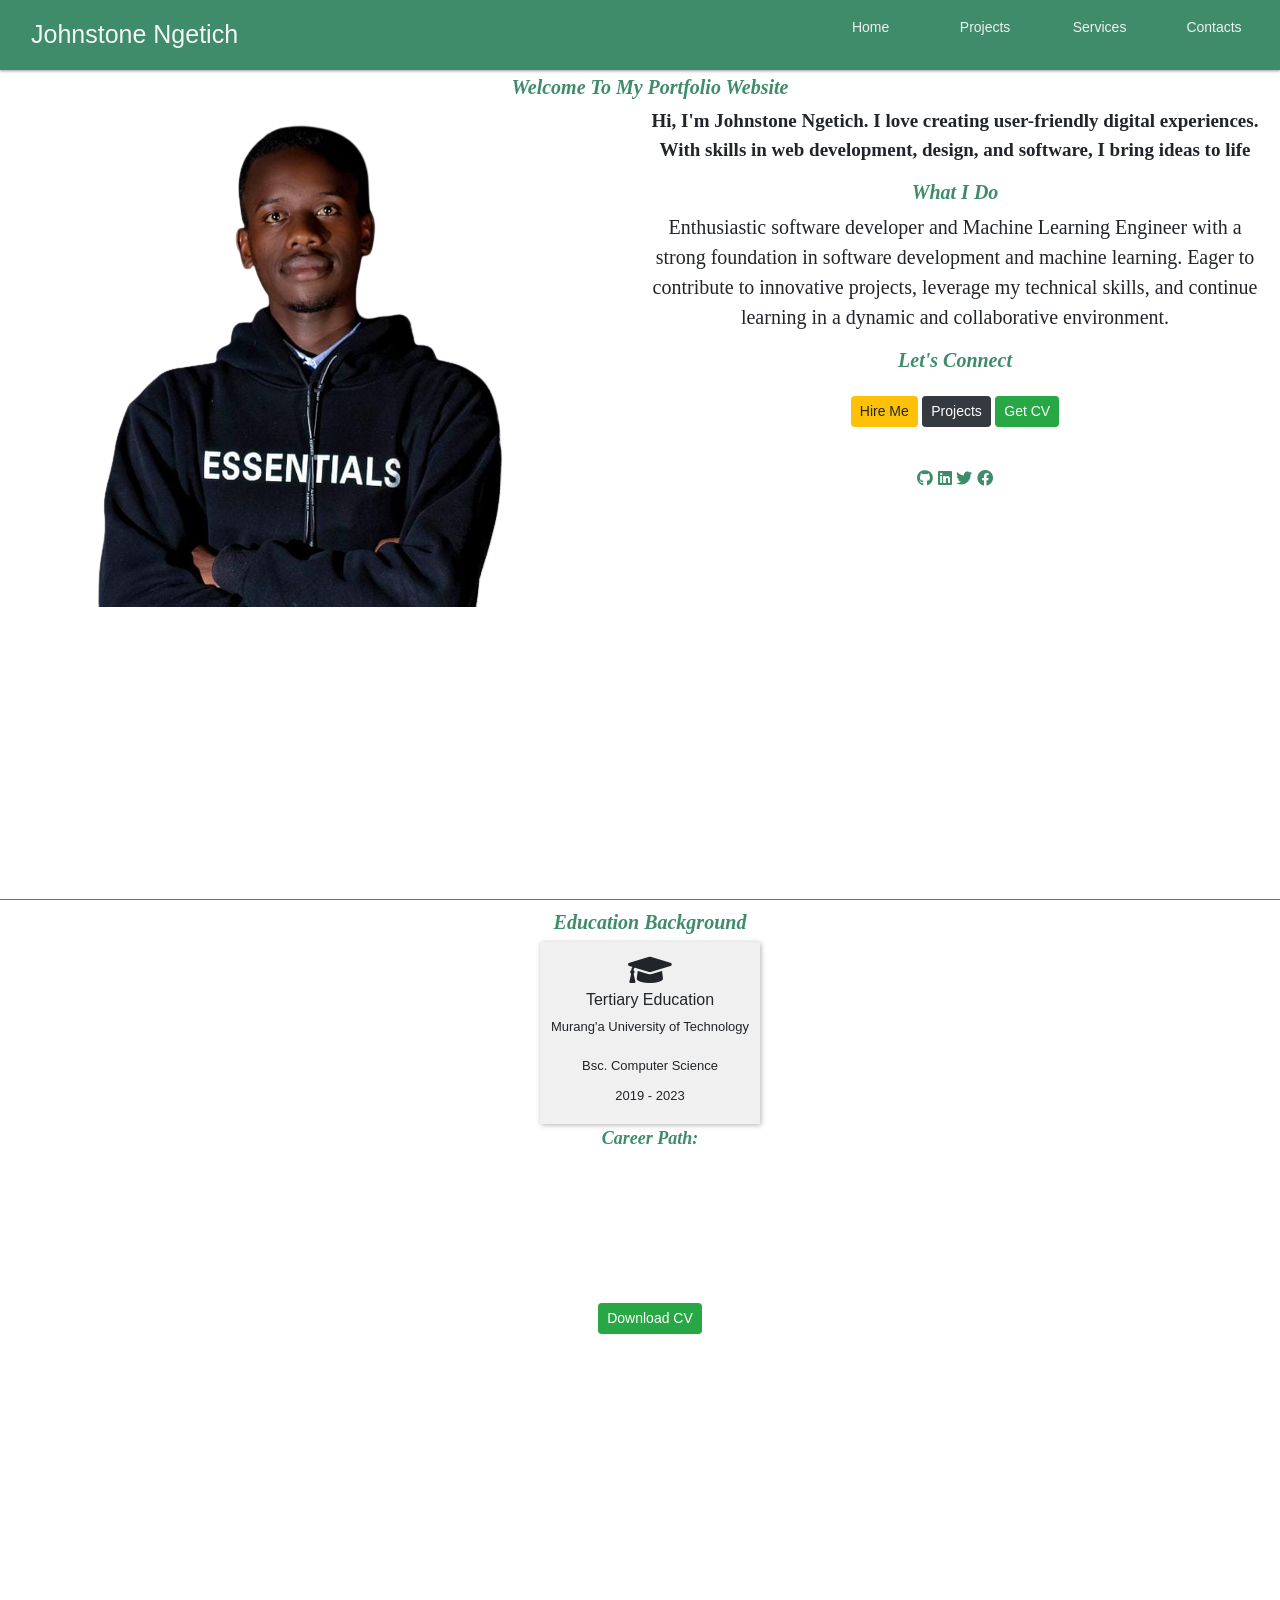
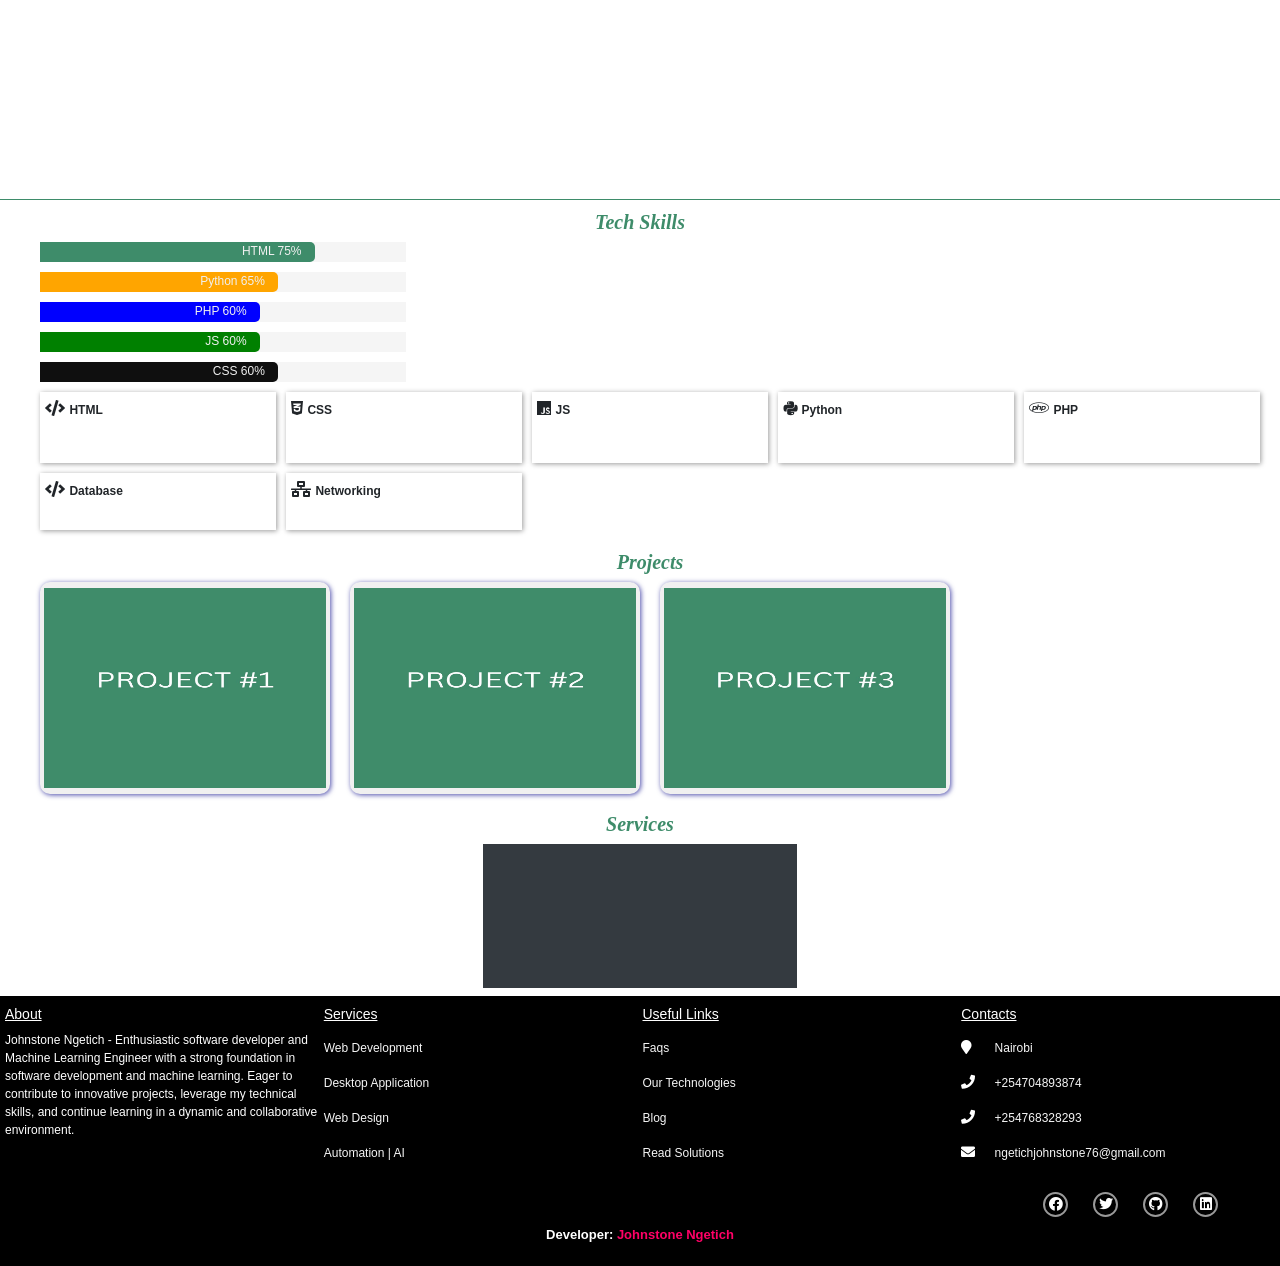
<file: index.html>
<!DOCTYPE html>
<html>
<head>
	<meta charset="utf-8">
	<meta name="viewport" content="width=device-width, initial-scale=1">
	<link rel="shortcut icon" type="image/x-icon" href="images/me.png">
	<link rel="stylesheet" type="text/css" href="styles/css/bootstrap.min.css">
	<link rel="stylesheet" type="text/css" href="icons/font-awesome/css/font-awesome.min.css">
	<link rel="stylesheet" type="text/css" href="styles/index.css">
	<link rel="stylesheet" href="https://cdnjs.cloudflare.com/ajax/libs/font-awesome/5.15.3/css/all.min.css">
	<script type="text/javascript" src="scripts/jquery.min.js"></script>
	<script type="text/javascript" src="scripts/scroll-out.min.js"></script>
	<script type="text/javascript" src="scripts/js/bootstrap.min.js"></script>
	<title>Johnstone Ngetich</title>
</head>
<body>
<div class="navbar">
	<div class="navbar-in">
		<div class="logo_holder">
			Johnstone Ngetich
		</div>
		<div class="menu_holder">
			<ul class="menu_container">
				<div class="menu_item">
					<a href="index.html">Home</a>
				</div>
				<div class="menu_item btn_to_login">
					<a href="#projects">Projects</a>
				</div>
				<div class="menu_item btn_to_start">
					<a href="javascript:void(0)">Services</a>
				</div>
				<div class="menu_item">
					<a href="#contacts">Contacts</a>
				</div>
			</ul>
		</div>
		<div class="menu_button">
			<span class="fa fa-bars"></span>
		</div>
	</div>
</div>
<div class="intro_div">
	<div class="intro_div_info">
		<h4>Welcome to My Portfolio Website</h4>
		<div class="intro_holder">
			<div>
				<img src="images/me.png">
			</div>
			<div>
				<p class="first_p">
					Hi, I'm <b>Johnstone Ngetich</b>. I love creating user-friendly digital experiences. With skills in web development, design, and software, I bring ideas to life
				</p>
				<h4>What I Do</h4>
				<p>
					Enthusiastic software developer and Machine Learning Engineer with a strong foundation in software development and machine learning. Eager to contribute to innovative projects, leverage my technical skills, and continue learning in a dynamic and collaborative environment.
				</p>
				<h4>Let's Connect</h4>
				<div class="d-flex justify-content-center align-items-center flex-column">
					<div class="py-3">
						<button class="btn btn-sm btn-warning btn_hire">Hire Me</button>
						<button class="btn btn-sm btn-dark btn_projects">Projects</button>
						<button class="btn btn-sm btn-success btn_cv">Get CV</button>
					</div>
					<div class="connect_div mt-4">
						<a href="https://github.com/ngetichjohnstone"><span class="fab fa-github"></span></a>
						<a href="#"><span class="fab fa-linkedin"></span></a>
						<a href="#"><span class="fab fa-twitter"></span></a>
						<a href="https://www.facebook.com/ngetich.stones"><span class="fab fa-facebook"></span></a>
					</div>
				</div>
			</div>
		</div>
		
	</div>
</div>
<div class="education_div">
	<h4>Education Background</h4>
	<div class="edu_main_div">
		<div class="cards card1">
			<i class="fa fa-graduation-cap"></i>
			<h6>Tertiary Education</h6>
			<p>Murang'a University of Technology</p>
			<label>Bsc. Computer Science</label>
			<label>2019 - 2023</label>
		</div>
	</div>
	<div class="career_path_div">
		<h5 class="mt-1">Career Path: </h5>
		<p>My path to becoming a skilled software developer has been thrilling and enlightening. It started with my choice to pursue a Bachelor's in Computer Science at Murang'a University. This academic journey equipped me with a solid grasp of technology, covering areas like Programming, Networking, and Problem Solving.
		</p>
		<p>
			Beyond formal education, I'm a strong believer in self-driven learning. Through dedicated self-study, I've moved from basic skills to an advanced level. This approach has enabled me to expand my knowledge and develop outstanding applications that connect with users.
		</p>
		<p>
			Moreover, I have attained certifications in Cisco Networking Essentials,further solidifying my expertise and opening doors to impactful contributions within the tech landscape.
		</p>
		
		<div class="d-flex justify-content-center align-items-center mt-3">
			<div>
				<button class="btn btn-sm btn-success btn_cv">Download CV</button>
			</div>
		</div>
	</div>
</div>
<div class="tech_skills_div">
	<h4>Tech Skills</h4>
	<div class="horizantal_bar_divs">
		<div class="skill_div">
			<div class="html_div">HTML 75%</div>
		</div>
		<div class="skill_div">
			<div class="python_div">Python 65%</div>
		</div>
		<div class="skill_div">
			<div class="php_div">PHP 60%</div>
		</div>
		<div class="skill_div">
			<div class="js_div">JS 60%</div>
		</div>
		<div class="skill_div">
			<div class="css_div">CSS 60%</div>
		</div>
	</div>
	<div class="skills_explanation">
		<div>
			<i class="fa fa-code"></i>
			<span>HTML</span>
			<label>Web Design, Layout and views</label>
		</div>
		<div>
			<i class="fab fa-css3-alt"></i>
			<span>CSS</span>
			<label>Web styling and responsiveness</label>
		</div>
		<div>
			<i class="fab fa-js"></i>
			<span>JS</span>
			<label>Make web dynamic,user interactions,Ajax</label>
		</div>
		<div>
			<i class="fab fa-python"></i>
			<span>Python</span>
			<label>Developing GUI-based desktop applications</label>
		</div>
		<div>
			<i class="fab fa-php"></i>
			<span>PHP</span>
			<label>Server side or back end scripting language</label>
		</div>
		<div>
			<i class="fa fa-code"></i>
			<span>Database</span>
			<label>database query and relational Database</label>
		</div>
		<div>
			<i class="fa fa-network-wired"></i>
			<span>Networking</span>
			<label>Basic Networking Skills and Cabling Skills</label>
		</div>
	</div>
</div>
<div class="projects_div" id="projects">
	<h4>Projects</h4>
	<div class="project_div_holder">
		<div class="project_holder">
			<div class="project_inner">
				<img src="images/projectnum (1).jpg">
				<div class="overlay_text_div">
					<h6>Cryptocurrency price prediction using LSTM</h6>
					<p>Implemented LSTM model using TensorFlow and Keras for predicting the price of Bitcoin cryptocurrency.Achieved 96% accuracy on a dataset of 2,147 days.</p>
					<div>
						<button class="btn btn-sm btn_readmore">Read More</button>
					</div>
				</div>
			</div>
		</div>
		<div class="project_holder">
			<div class="project_inner">
				<img src="images/projectnum (2).jpg">
				<div class="overlay_text_div">
					<h6>School Management System</h6>
					<p>School MIS is a desktop application that is used in schools to keep record. The system has following modules students registration.</p>
					<div>
						<button class="btn btn-sm btn_readmore">Read More</button>
					</div>
				</div>
			</div>
		</div>
		<div class="project_holder">
			<div class="project_inner">
				<img src="images/projectnum (3).jpg">
				<div class="overlay_text_div">
					<h6>Car Rental System</h6>
					<p>This is a desktop application for carrental/car hire. The app keep record of car the car hire has ,record for the customers</p>
					<div>
						<button class="btn btn-sm btn_readmore">Read More</button>
					</div>
				</div>
			</div>
		</div>
	</div>
</div>
<div class="services_div py-2" id="#services" >
	<h4>Services</h4>
	<div class="d-flex justify-content-center align-items-center">
		<div class="bg-dark text-white py-3 px-3">
			<ul>
				<li>1. Web Development</li>
				<li>2. Software/Desktop Development</li>
				<li>3. Web Design</li>
				<li>4. Data Entry & Analysis</li>
			</ul>
		</div>
	</div>
</div>
<div class="footer">
	<div class="footer_holder">
		<div class="footer_inner about_holder">
			<h6>About</h6>
			<p>Johnstone Ngetich - Enthusiastic software developer and Machine Learning Engineer with a strong foundation in software development and machine learning. Eager to contribute to innovative projects, leverage my technical skills, and continue learning in a dynamic and collaborative environment.</p>
		</div>
		<div class="footer_inner servicesF_holder">
			<h6>Services</h6>
			<ul>
				<li>Web Development</li>
				<li>Desktop Application</li>
				<li>Web Design</li>
				<li>Automation | AI</li>
			</ul>
		</div>
		<div class="footer_inner usefullinks_holder">
			<h6>Useful Links</h6>
			<ul>
				<li><a href="#">Faqs</a></li>
				<li><a href="#">Our Technologies</a></li>
				<li><a href="#">Blog</a></li>
				<li><a href="#">Read Solutions</a></li>
			</ul>
		</div>
		<div class="footer_inner contactlinks_holder" id="contacts">
			<h6>Contacts</h6>
			<ul>
				<li><div><span class="fa fa-map-marker"></span> Nairobi</div></li>
				<li><div><span class="fa fa-phone"></span> +254704893874</div></li>
				<li><div><span class="fa fa-phone"></span> +254768328293</div></li>
				<li><div><span class="fa fa-envelope"></span> ngetichjohnstone76@gmail.com</div></li>
			</ul>
		</div>
		<div class="footer_inner socials_holder">
			<div class="social_holder_inner">
				<a href="https://www.facebook.com/ngetich.stones"><span class="fab fa-facebook"></span></a>
				<a href="#"><span class="fab fa-twitter"></span></a>
				<a href="https://github.com/ngetichjohnstone"><span class="text-white fab fa-github"></span></a>
				<a href="#"><span class="fab fa-linkedin"></span></a>
			</div>
			
		</div>
	</div>
	<div class="developer mt-2">
		<p>Developer: <a href="mailto:ngetichjohnstone76@gmail.com">Johnstone Ngetich</a></p>
	</div>
</div>
<!--modal-->
<div id="myModal" class="modal " role="dialog" style="background-color: rgba(0, 0, 0, 0.514);">
    <div class="modal-dialog modal-dialog-centered">
  
      <!-- Modal content-->
        <div class="modal-content">
        	<div class="modal-header">
          		<h4 class="modal-title text-center">To Hire me</h4>
        	</div>
        	<div class="modal-body">
          		<p>Call: +254704893874</p>
          		<p>Email: ngetichjohnstone76@gmail.com/p>
        	</div>
        	<div class="modal-footer">
          		<button class="btn btn-sm btncall fa fa-phone text-white"></button>
          		<button class="btn btn-sm btnemail fa fa-envelope text-white"></button>
          		<button type="button" class="btnclosemodal btn btn-sm btn-danger" data-dismiss="modal">Close</button>
        	</div>
      	</div>
  
    </div>
</div>
<script type="text/javascript" src="scripts/index.js"></script>
</body>
</html>
</file>
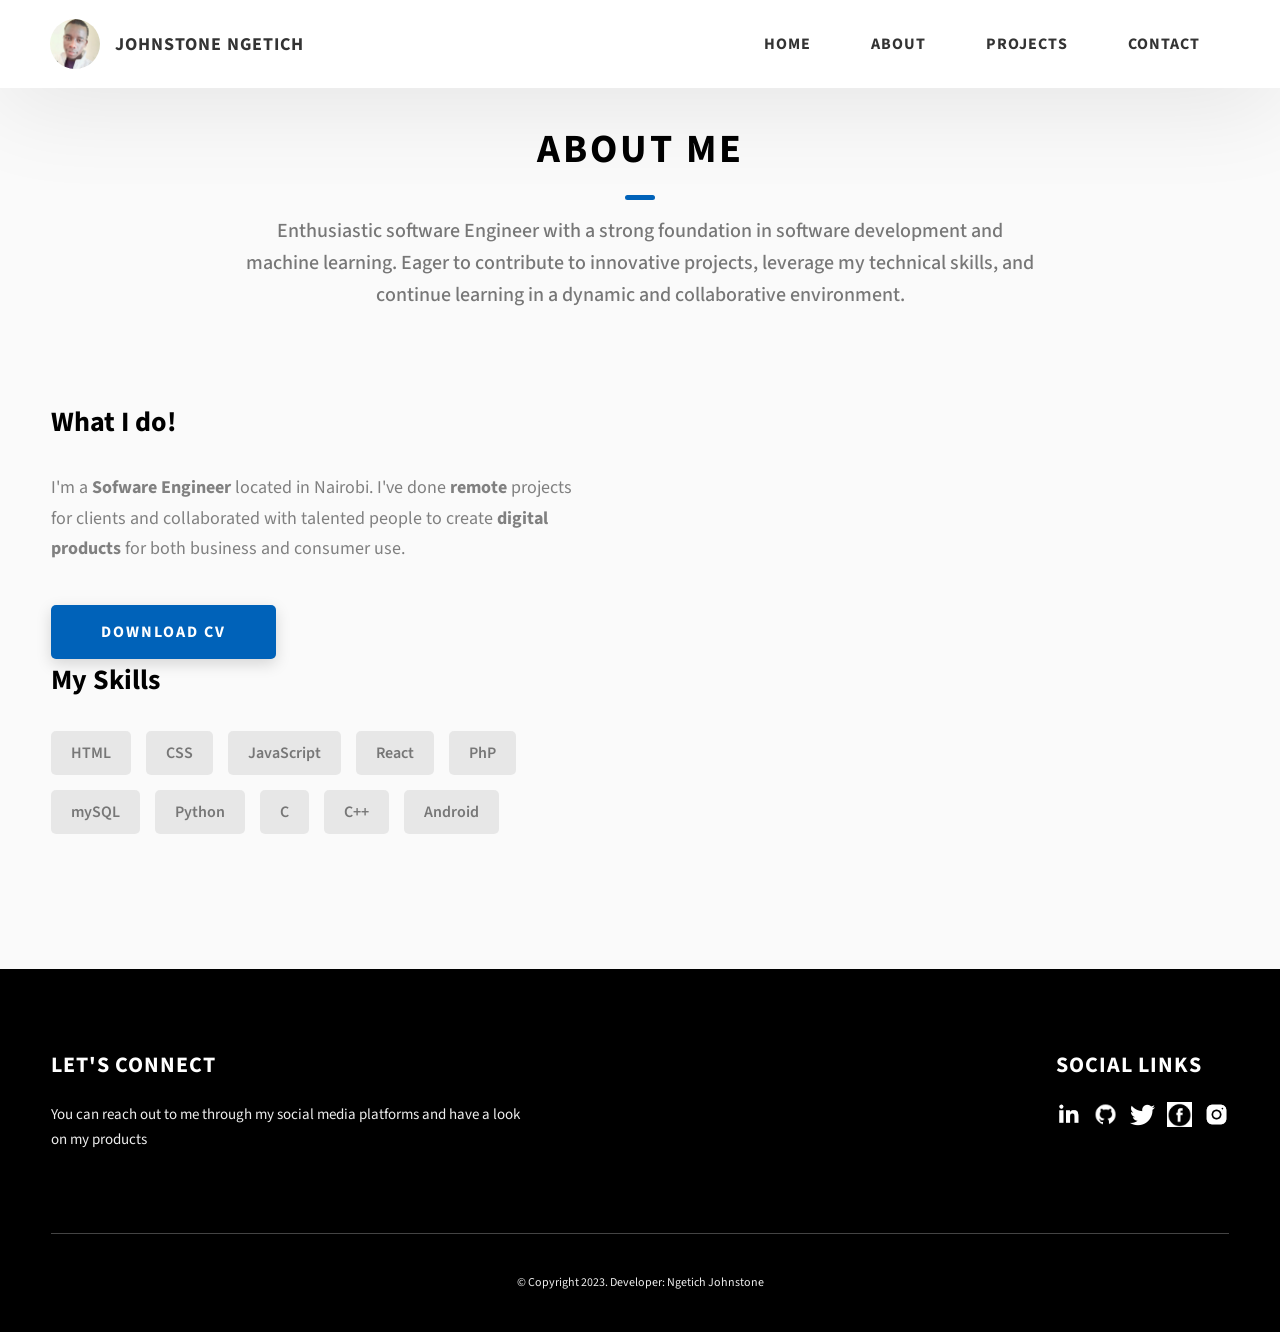
<file: About.html>
<!DOCTYPE html>
<html lang="en">
  <head>
    <meta charset="UTF-8" />
    <meta name="viewport" content="width=device-width, initial-scale=1.0" />
    <meta http-equiv="X-UA-Compatible" content="ie=edge" />
    <title>Dopefolio</title>
    <meta name="description" content="Portfolio Template for Developer" />

    <link rel="stylesheet" href="css/style.css" />

    <link rel="preconnect" href="https://fonts.googleapis.com" />
    <link rel="preconnect" href="https://fonts.gstatic.com" crossorigin />
    <link
      href="https://fonts.googleapis.com/css2?family=Source+Sans+Pro:wght@400;600;700;900&display=swap"
      rel="stylesheet"
    />
  </head>
  <body>
    <header class="header">
      <div class="header__content">
        <div class="header__logo-container">
          <div class="header__logo-img-cont">
            <img
              src="./assets/png/john-doe.png"
              alt="Ram Maheshwari Logo Image"
              class="header__logo-img"
            />
          </div>
          <span class="header__logo-sub">Johnstone Ngetich</span>
        </div>
        <div class="header__main">
          <ul class="header__links">
            <li class="header__link-wrapper">
              <a href="./index.html" class="header__link"> Home </a>
            </li>
            <li class="header__link-wrapper">
              <a href="./About.html" class="header__link">About </a>
            </li>
            <li class="header__link-wrapper">
              <a href="./Projects.html" class="header__link">Projects</a>
            </li>
            <li class="header__link-wrapper">
              <a href="./Contact.html" class="header__link"> Contact </a>
            </li>
          </ul>
          <div class="header__main-ham-menu-cont">
            <img
              src="./assets/svg/ham-menu.svg"
              alt="hamburger menu"
              class="header__main-ham-menu"
            />
            <img
              src="./assets/svg/ham-menu-close.svg"
              alt="hamburger menu close"
              class="header__main-ham-menu-close d-none"
            />
          </div>
        </div>
      </div>
      <div class="header__sm-menu">
        <div class="header__sm-menu-content">
          <ul class="header__sm-menu-links">
            <li class="header__sm-menu-link">
              <a href="./Home.html"> Home </a>
            </li>

            <li class="header__sm-menu-link">
              <a href="./About.html#about"> About </a>
            </li>

            <li class="header__sm-menu-link">
              <a href="./Projects.html#projects"> Projects </a>
            </li>

            <li class="header__sm-menu-link">
              <a href="./Contact.html"> Contact </a>
            </li>
          </ul>
        </div>
      </div>
    </header>
    <section id="about" class="about sec-pad">
        <div class="main-container">
          <h2 class="heading heading-sec heading-sec__mb-med">
            <span class="heading-sec__main">About Me</span>
            <span class="heading-sec__sub">
              Enthusiastic software Engineer with a strong foundation in software development and machine learning. Eager to contribute to innovative projects, leverage my technical skills, and continue learning in a dynamic and collaborative environment.
            </span>
          </h2>
          <div class="about__content">
            <div class="about__content-main">
              <h3 class="about__content-title">What I do!</h3>
              <div class="about__content-details">
                <p class="about__content-details-para">
                  I'm a <strong> Sofware Engineer </strong> located in
                  Nairobi. I've done
                  <strong> remote </strong>
                  projects for clients and collaborated
                  with talented people to create
                  <strong>digital products </strong>
                  for both business and consumer use.
                </p>
              </div>
              <div class="d-block d-sm-flex align-items-center"><a class="btn btn--med btn--theme dynamicBgClr" href="resume/CV.pdf" download="" role="button">Download CV</a>
            </div>
            <div class="about__content-skills">
              <h3 class="about__content-title">My Skills</h3>
              <div class="skills">
                <div class="skills__skill">HTML</div>
                <div class="skills__skill">CSS</div>
                <div class="skills__skill">JavaScript</div>
                <div class="skills__skill">React</div>
                <div class="skills__skill">PhP</div>
                <div class="skills__skill">mySQL</div>
                <div class="skills__skill">Python</div>
                <div class="skills__skill">C</div>
                <div class="skills__skill">C++</div>
                <div class="skills__skill">Android</div>
              </div>
            </div>
          </div>
        </div>
      </section>

    <footer class="main-footer">
        <div class="main-container">
          <div class="main-footer__upper">
            <div class="main-footer__row main-footer__row-1">
              <h2 class="heading heading-sm main-footer__heading-sm">
                <span>Social Links</span>
              </h2>
              <div class="main-footer__social-cont">
                <a target="_blank" rel="noreferrer" href="https://www.linkedin.com/in/john-neumann-48651829a?utm_source=share&utm_campaign=share_via&utm_content=profile&utm_medium=android_app">
                  <img
                    class="main-footer__icon"
                    src="./assets/png/linkedin-ico.png"
                    alt="icon"
                  />
                </a>
                <a target="_blank" rel="noreferrer" href="https://github.com/ngetichjohnstone">
                  <img
                    class="main-footer__icon"
                    src="./assets/png/github-ico.png"
                    alt="icon"
                  />
                </a>
                <a target="_blank" rel="noreferrer" href="https://twitter.com/KNgetichJohnst1">
                  <img
                    class="main-footer__icon"
                    src="./assets/png/twitter-ico.png"
                    alt="icon"
                  />
                </a>
                <a target="_blank" rel="noreferrer" href="https://www.facebook.com/ngetich.stones">
                  <img
                    class="main-footer__icon"
                    src="./assets/png/facebook-ico.png"
                    alt="icon"
                  />
                </a>
                <a target="_blank" rel="noreferrer" href="https://instagram.com/ngetichstones?igshid=OGY3MTU3OGY1Mw==">
                  <img
                    class="main-footer__icon main-footer__icon--mr-none"
                    src="./assets/png/insta-ico.png"
                    alt="icon"
                  />
                </a>
              </div>
            </div>
            <div class="main-footer__row main-footer__row-2">
              <h4 class="heading heading-sm text-lt">Let's Connect</h4>
              <p class="main-footer__short-desc">
               You can reach out to me through my social media platforms and have a look on my products
              </p>
            </div>
          </div>
  
          <!-- If you give me some credit or shoutout here by linking to my website, then it will be a big thing for me and will help me a lot :) -->
          <div class="main-footer__lower">
            &copy; Copyright 2023. Developer: Ngetich Johnstone
          </div>
        </div>
      </footer>
  
      <script src="./index.js"></script>
    </body>
  </html>
</file>
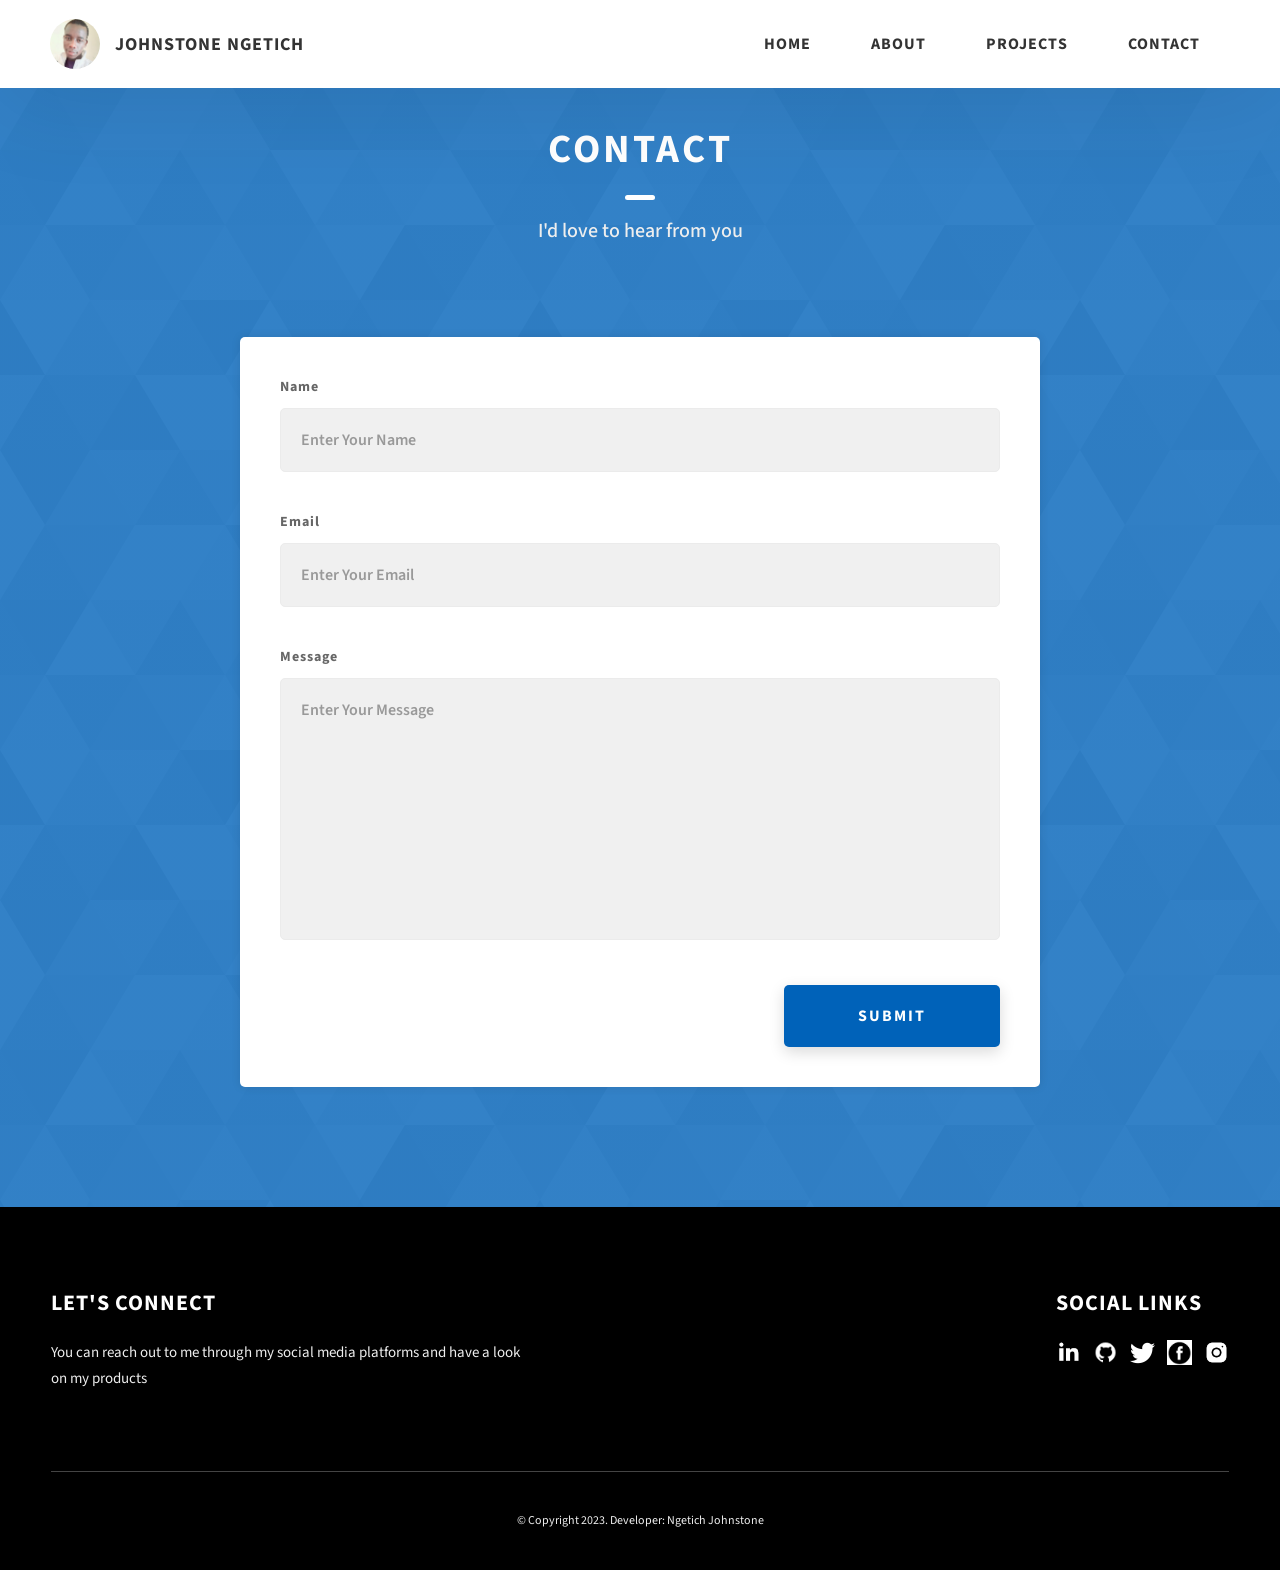
<file: Contact.html>
<!DOCTYPE html>
<html lang="en">
  <head>
    <meta charset="UTF-8" />
    <meta name="viewport" content="width=device-width, initial-scale=1.0" />
    <meta http-equiv="X-UA-Compatible" content="ie=edge" />
    <title>Dopefolio</title>
    <meta name="description" content="Portfolio Template for Developer" />

    <link rel="stylesheet" href="css/style.css" />

    <link rel="preconnect" href="https://fonts.googleapis.com" />
    <link rel="preconnect" href="https://fonts.gstatic.com" crossorigin />
    <link
      href="https://fonts.googleapis.com/css2?family=Source+Sans+Pro:wght@400;600;700;900&display=swap"
      rel="stylesheet"
    />
  </head>
  <body>
    <header class="header">
      <div class="header__content">
        <div class="header__logo-container">
          <div class="header__logo-img-cont">
            <img
              src="./assets/png/john-doe.png"
              alt="Ram Maheshwari Logo Image"
              class="header__logo-img"
            />
          </div>
          <span class="header__logo-sub">Johnstone Ngetich</span>
        </div>
        <div class="header__main">
          <ul class="header__links">
            <li class="header__link-wrapper">
              <a href="./Home.html" class="header__link"> Home </a>
            </li>
            <li class="header__link-wrapper">
              <a href="./About.html#about" class="header__link">About </a>
            </li>
            <li class="header__link-wrapper">
              <a href="./Projects.html#projects" class="header__link">Projects</a>
            </li>
            <li class="header__link-wrapper">
              <a href="./Contact.html" class="header__link"> Contact </a>
            </li>
          </ul>
          <div class="header__main-ham-menu-cont">
            <img
              src="./assets/svg/ham-menu.svg"
              alt="hamburger menu"
              class="header__main-ham-menu"
            />
            <img
              src="./assets/svg/ham-menu-close.svg"
              alt="hamburger menu close"
              class="header__main-ham-menu-close d-none"
            />
          </div>
        </div>
      </div>
      <div class="header__sm-menu">
        <div class="header__sm-menu-content">
          <ul class="header__sm-menu-links">
            <li class="header__link-wrapper">
              <a href="./index.html" class="header__link"> Home </a>
            </li>
            <li class="header__sm-menu-link">
              <a href="./About.html#about"> About </a>
            </li>

            <li class="header__sm-menu-link">
              <a href="./Projects.html#projects"> Projects </a>
            </li>

            <li class="header__sm-menu-link">
              <a href="./Contact.html"> Contact </a>
            </li>
          </ul>
        </div>
      </div>
    </header>
    <section id="contact" class="contact sec-pad dynamicBg">
        <div class="main-container">
          <h2 class="heading heading-sec heading-sec__mb-med">
            <span class="heading-sec__main heading-sec__main--lt">Contact</span>
            <span class="heading-sec__sub heading-sec__sub--lt">
              I'd love to hear from you
            </span>
          </h2>
          <div class="contact__form-container">
            <form action="#" class="contact__form">
              <div class="contact__form-field">
                <label class="contact__form-label" for="name">Name</label>
                <input
                  required
                  placeholder="Enter Your Name"
                  type="text"
                  class="contact__form-input"
                  name="name"
                  id="name"
                />
              </div>
              <div class="contact__form-field">
                <label class="contact__form-label" for="email">Email</label>
                <input
                  required
                  placeholder="Enter Your Email"
                  type="text"
                  class="contact__form-input"
                  name="email"
                  id="email"
                />
              </div>
              <div class="contact__form-field">
                <label class="contact__form-label" for="message">Message</label>
                <textarea
                  required
                  cols="30"
                  rows="10"
                  class="contact__form-input"
                  placeholder="Enter Your Message"
                  name="message"
                  id="message"
                ></textarea>
              </div>
              <button type="submit" class="btn btn--theme contact__btn">
                Submit
              </button>
            </form>
          </div>
        </div>
      </section>
      <footer class="main-footer">
        <div class="main-container">
          <div class="main-footer__upper">
            <div class="main-footer__row main-footer__row-1">
              <h2 class="heading heading-sm main-footer__heading-sm">
                <span>Social Links</span>
              </h2>
              <div class="main-footer__social-cont">
                <a target="_blank" rel="noreferrer" href="https://www.linkedin.com/in/john-neumann-48651829a?utm_source=share&utm_campaign=share_via&utm_content=profile&utm_medium=android_app">
                  <img
                    class="main-footer__icon"
                    src="./assets/png/linkedin-ico.png"
                    alt="icon"
                  />
                </a>
                <a target="_blank" rel="noreferrer" href="https://github.com/ngetichjohnstone">
                  <img
                    class="main-footer__icon"
                    src="./assets/png/github-ico.png"
                    alt="icon"
                  />
                </a>
                <a target="_blank" rel="noreferrer" href="https://twitter.com/KNgetichJohnst1">
                  <img
                    class="main-footer__icon"
                    src="./assets/png/twitter-ico.png"
                    alt="icon"
                  />
                </a>
                <a target="_blank" rel="noreferrer" href="https://www.facebook.com/ngetich.stones">
                  <img
                    class="main-footer__icon"
                    src="./assets/png/facebook-ico.png"
                    alt="icon"
                  />
                </a>
                <a target="_blank" rel="noreferrer" href="https://instagram.com/ngetichstones?igshid=OGY3MTU3OGY1Mw==">
                  <img
                    class="main-footer__icon main-footer__icon--mr-none"
                    src="./assets/png/insta-ico.png"
                    alt="icon"
                  />
                </a>
              </div>
            </div>
            <div class="main-footer__row main-footer__row-2">
              <h4 class="heading heading-sm text-lt">Let's Connect</h4>
              <p class="main-footer__short-desc">
               You can reach out to me through my social media platforms and have a look on my products
              </p>
            </div>
          </div>
  
          <!-- If you give me some credit or shoutout here by linking to my website, then it will be a big thing for me and will help me a lot :) -->
          <div class="main-footer__lower">
            &copy; Copyright 2023. Developer: Ngetich Johnstone
          </div>
        </div>
      </footer>
  
      <script src="./index.js"></script>
    </body>
  </html>
</file>
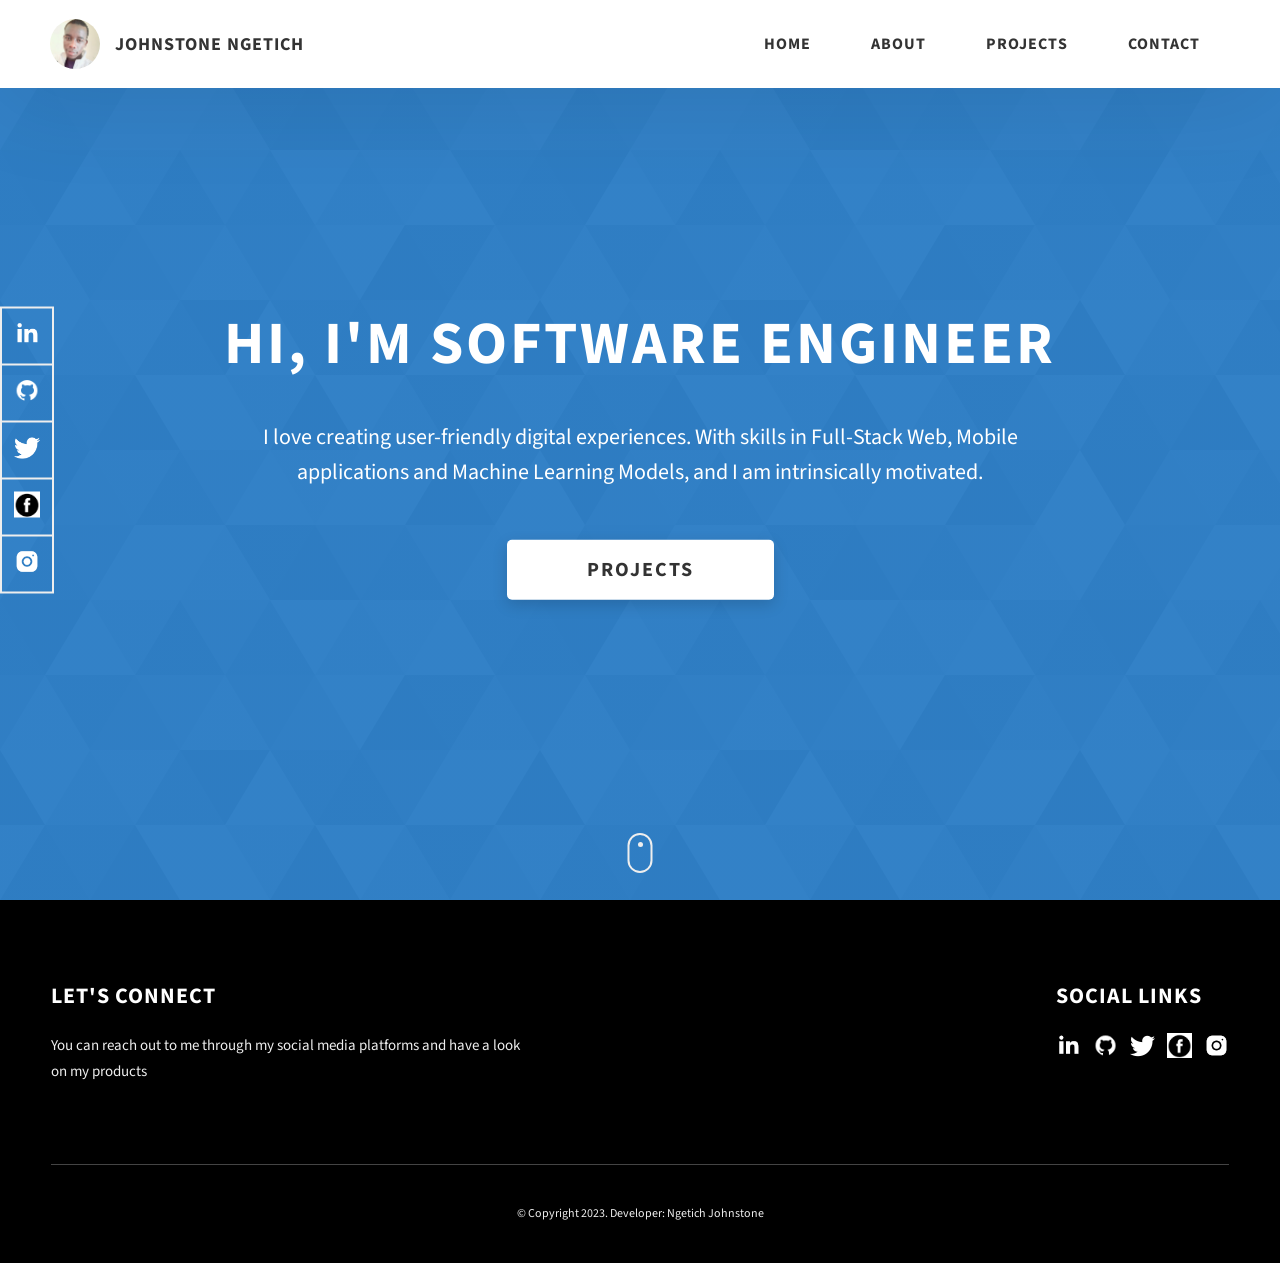
<file: Home.html>
<!DOCTYPE html>
<html lang="en">
  <head>
    <meta charset="UTF-8" />
    <meta name="viewport" content="width=device-width, initial-scale=1.0" />
    <meta http-equiv="X-UA-Compatible" content="ie=edge" />
    <title>Dopefolio</title>
    <meta name="description" content="Portfolio Template for Developer" />

    <link rel="stylesheet" href="css/style.css" />

    <link rel="preconnect" href="https://fonts.googleapis.com" />
    <link rel="preconnect" href="https://fonts.gstatic.com" crossorigin />
    <link
      href="https://fonts.googleapis.com/css2?family=Source+Sans+Pro:wght@400;600;700;900&display=swap"
      rel="stylesheet"
    />
  </head>
  <body>
    <header class="header">
      <div class="header__content">
        <div class="header__logo-container">
          <div class="header__logo-img-cont">
            <img
              src="./assets/png/john-doe.png"
              alt="Ram Maheshwari Logo Image"
              class="header__logo-img"
            />
          </div>
          <span class="header__logo-sub">Johnstone Ngetich</span>
        </div>
        <div class="header__main">
          <ul class="header__links">
            <li class="header__link-wrapper">
              <a href="./index.html" class="header__link"> Home </a>
            </li>
            <li class="header__link-wrapper">
              <a href="./About.html#about" class="header__link">About </a>
            </li>
            <li class="header__link-wrapper">
              <a href="./Projects.html#projects" class="header__link">Projects</a>
            </li>
            <li class="header__link-wrapper">
              <a href="./Contact.html#contact" class="header__link"> Contact </a>
            </li>
          </ul>
          <div class="header__main-ham-menu-cont">
            <img
              src="./assets/svg/ham-menu.svg"
              alt="hamburger menu"
              class="header__main-ham-menu"
            />
            <img
              src="./assets/svg/ham-menu-close.svg"
              alt="hamburger menu close"
              class="header__main-ham-menu-close d-none"
            />
          </div>
        </div>
      </div>
      <div class="header__sm-menu">
        <div class="header__sm-menu-content">
          <ul class="header__sm-menu-links">
            <li class="header__sm-menu-link">
              <a href="./Home.html"> Home </a>
            </li>

            <li class="header__sm-menu-link">
              <a href="./About.html#about"> About </a>
            </li>

            <li class="header__sm-menu-link">
              <a href="./Projects.html#projects"> Projects </a>
            </li>

            <li class="header__sm-menu-link">
              <a href="./Contact.html"> Contact </a>
            </li>
          </ul>
        </div>
      </div>
    </header>
    <section class="home-hero">
      <div class="home-hero__content">
        <h1 class="heading-primary">Hi, I'm Software Engineer</h1>
        <div class="home-hero__info">
          <p class="text-primary">
            I love creating user-friendly digital experiences. With skills in Full-Stack Web, Mobile applications and Machine Learning Models, and I am intrinsically motivated.
          </p>
        </div>
        <div class="home-hero__cta">
          <a href="./Projects.html#projects" class="btn btn--bg">Projects</a>
        </div>
      </div>
      <div class="home-hero__socials">
        <div class="home-hero__social">
          <a href="https://www.linkedin.com/in/john-neumann-48651829a?utm_source=share&utm_campaign=share_via&utm_content=profile&utm_medium=android_app" class="home-hero__social-icon-link">
            <img
              src="./assets/png/linkedin-ico.png"
              alt="icon"
              class="home-hero__social-icon"
            />
          </a>
        </div>
        <div class="home-hero__social">
          <a href="https://ngetichjohnstone.github.io/" class="home-hero__social-icon-link">
            <img
              src="./assets/png/github-ico.png"
              alt="icon"
              class="home-hero__social-icon"
            />
          </a>
        </div>
        <div class="home-hero__social">
          <a href="https://twitter.com/KNgetichJohnst1" class="home-hero__social-icon-link">
            <img
              src="./assets/png/twitter-ico.png"
              alt="icon"
              class="home-hero__social-icon"
            />
          </a>
        </div>
        <div class="home-hero__social">
          <a href="https://www.facebook.com/ngetich.stones" class="home-hero__social-icon-link">
            <img
              src="./assets/png/facebook-ico.png"
              alt="icon"
              class="home-hero__social-icon"
            />
          </a>
        </div>
        <div class="home-hero__social">
          <a
            href="https://instagram.com/ngetichstones?igshid=OGY3MTU3OGY1Mw=="
            class="home-hero__social-icon-link home-hero__social-icon-link--bd-none"
          >
            <img
              src="./assets/png/insta-ico.png"
              alt="icon"
              class="home-hero__social-icon"
            />
          </a>
        </div>
      </div>
      <div class="home-hero__mouse-scroll-cont">
        <div class="mouse"></div>
      </div>
    </section>
    <footer class="main-footer">
      <div class="main-container">
        <div class="main-footer__upper">
          <div class="main-footer__row main-footer__row-1">
            <h2 class="heading heading-sm main-footer__heading-sm">
              <span>Social Links</span>
            </h2>
            <div class="main-footer__social-cont">
              <a target="_blank" rel="noreferrer" href="https://www.linkedin.com/in/john-neumann-48651829a?utm_source=share&utm_campaign=share_via&utm_content=profile&utm_medium=android_app">
                <img
                  class="main-footer__icon"
                  src="./assets/png/linkedin-ico.png"
                  alt="icon"
                />
              </a>
              <a target="_blank" rel="noreferrer" href="https://github.com/ngetichjohnstone">
                <img
                  class="main-footer__icon"
                  src="./assets/png/github-ico.png"
                  alt="icon"
                />
              </a>
              <a target="_blank" rel="noreferrer" href="https://twitter.com/KNgetichJohnst1">
                <img
                  class="main-footer__icon"
                  src="./assets/png/twitter-ico.png"
                  alt="icon"
                />
              </a>
              <a target="_blank" rel="noreferrer" href="https://www.facebook.com/ngetich.stones">
                <img
                  class="main-footer__icon"
                  src="./assets/png/facebook-ico.png"
                  alt="icon"
                />
              </a>
              <a target="_blank" rel="noreferrer" href="https://instagram.com/ngetichstones?igshid=OGY3MTU3OGY1Mw==">
                <img
                  class="main-footer__icon main-footer__icon--mr-none"
                  src="./assets/png/insta-ico.png"
                  alt="icon"
                />
              </a>
            </div>
          </div>
          <div class="main-footer__row main-footer__row-2">
            <h4 class="heading heading-sm text-lt">Let's Connect</h4>
            <p class="main-footer__short-desc">
             You can reach out to me through my social media platforms and have a look on my products
            </p>
          </div>
        </div>

        <!-- If you give me some credit or shoutout here by linking to my website, then it will be a big thing for me and will help me a lot :) -->
        <div class="main-footer__lower">
          &copy; Copyright 2023. Developer: Ngetich Johnstone
        </div>
      </div>
    </footer>

    <script src="./index.js"></script>
  </body>
</html>
</file>
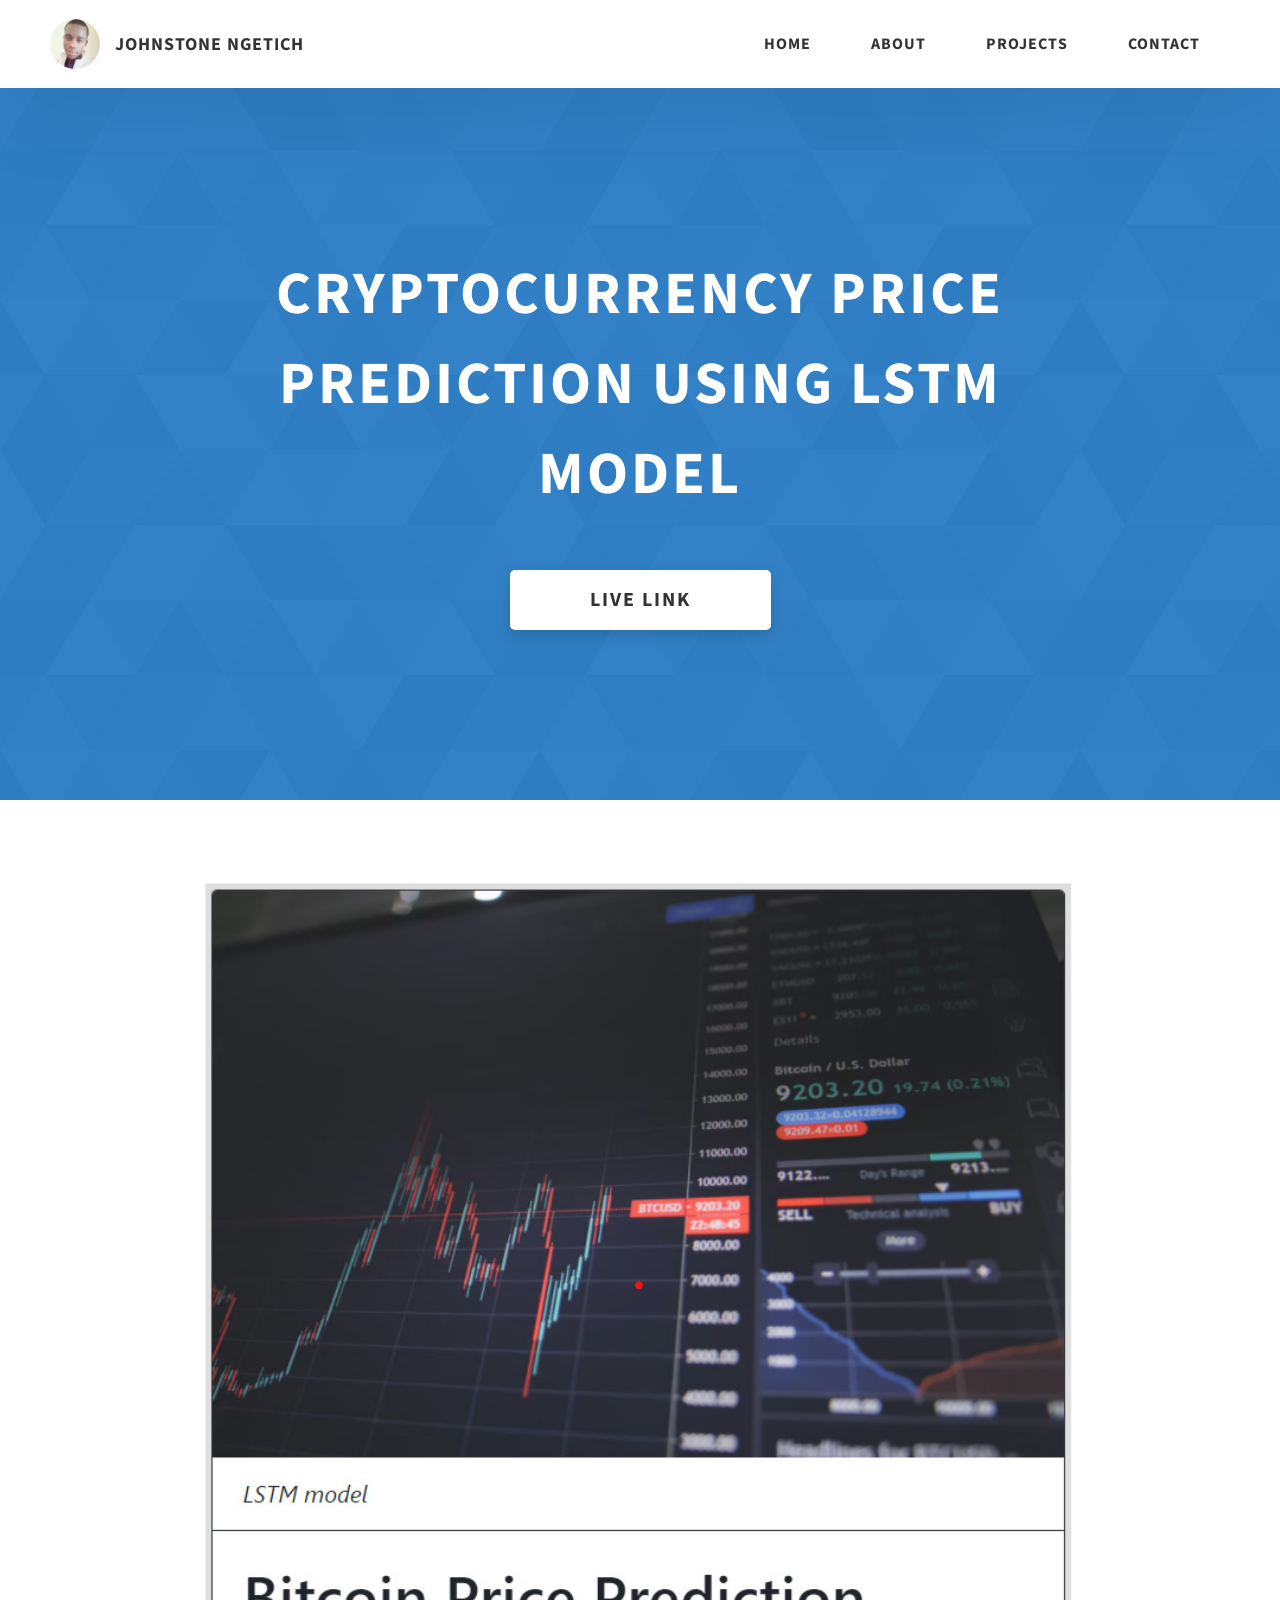
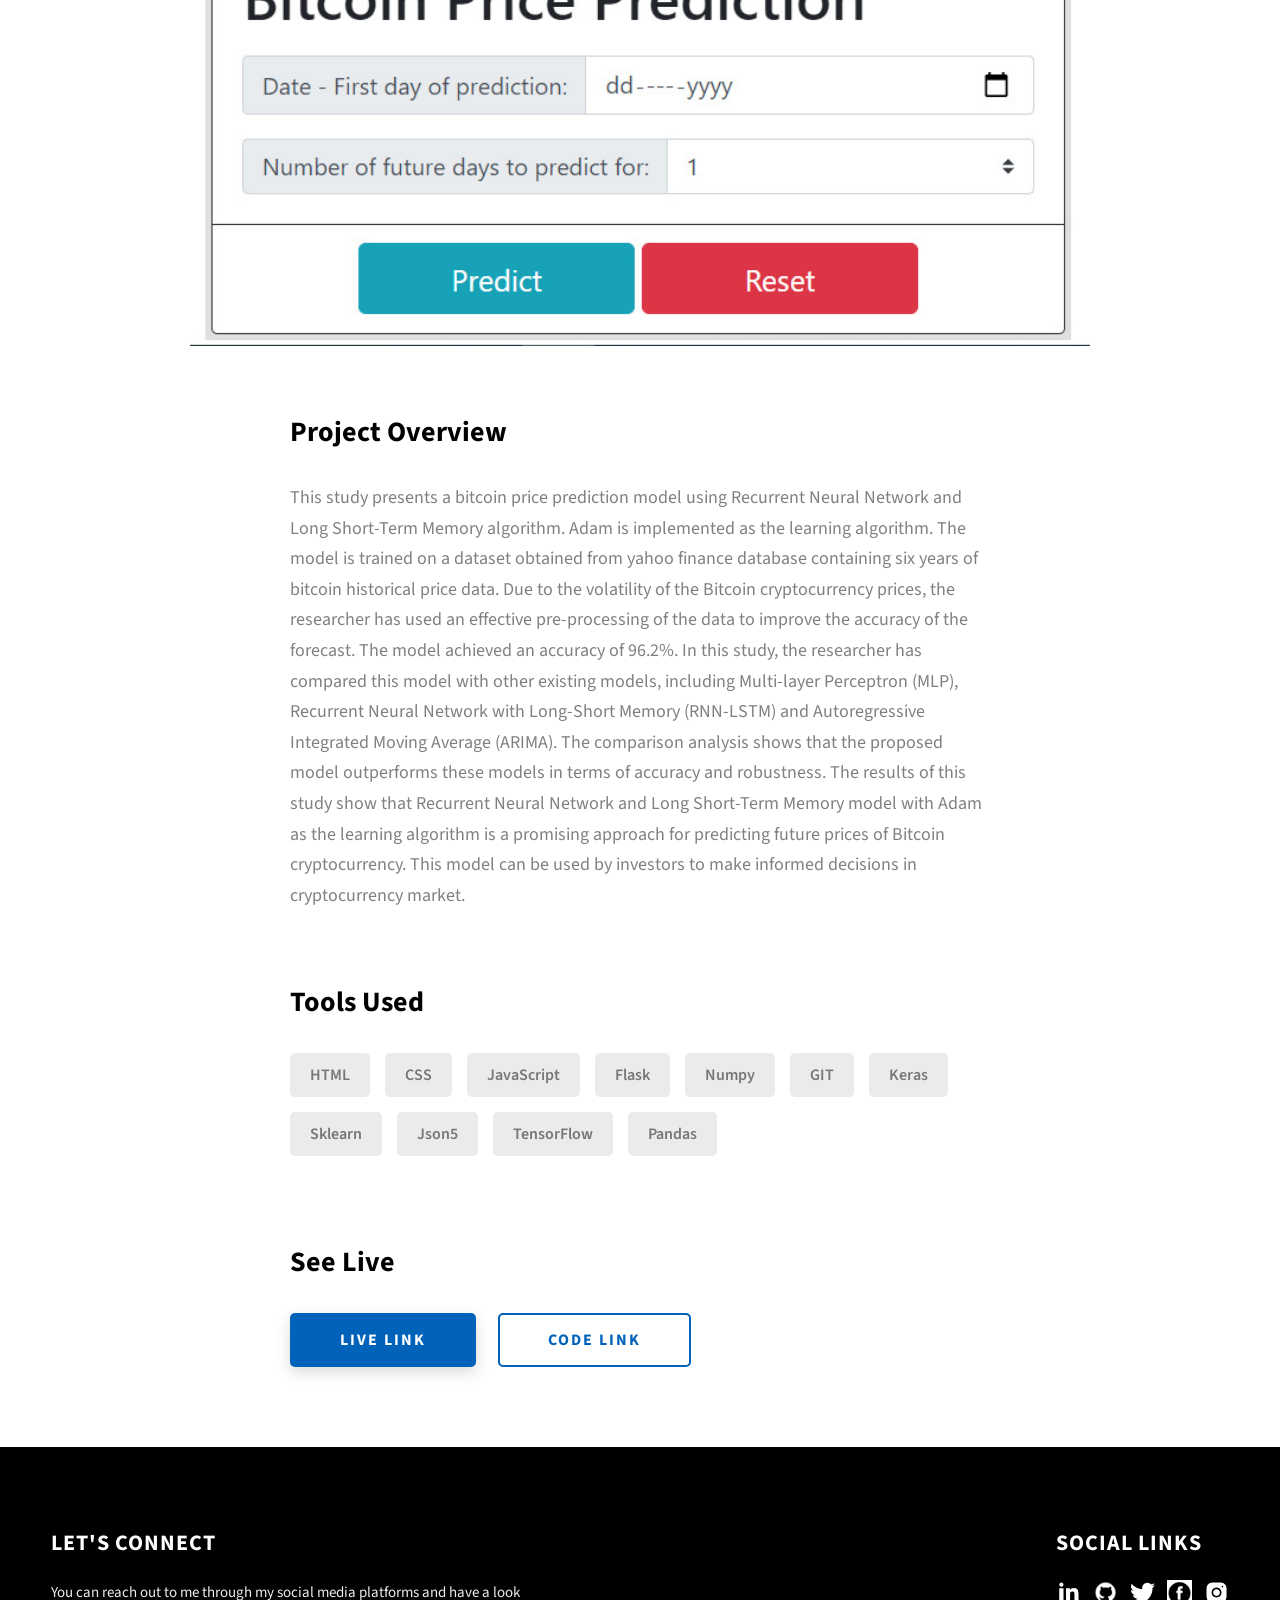
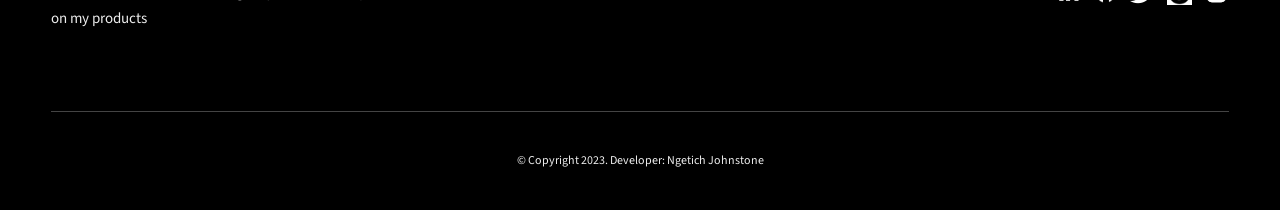
<file: project-1.html>
<!DOCTYPE html>
<html lang="en">
  <head>
    <meta charset="UTF-8" />
    <meta name="viewport" content="width=device-width, initial-scale=1.0" />
    <meta http-equiv="X-UA-Compatible" content="ie=edge" />
    <title>Case Study of Project 1</title>
    <meta name="description" content="Case study page of Project" />

    <link rel="stylesheet" href="css/style.css" />

    <link rel="preconnect" href="https://fonts.googleapis.com" />
    <link rel="preconnect" href="https://fonts.gstatic.com" crossorigin />
    <link
      href="https://fonts.googleapis.com/css2?family=Source+Sans+Pro:wght@400;600;700;900&display=swap"
      rel="stylesheet"
    />
  </head>
  <body>
    <header class="header">
      <div class="header__content">
        <div class="header__logo-container">
          <div class="header__logo-img-cont">
            <img
              src="./assets/png/john-doe.png"
              alt="Ram Maheshwari Logo Image"
              class="header__logo-img"
            />
          </div>
          <span class="header__logo-sub">Johnstone Ngetich</span>
        </div>
        <div class="header__main">
          <ul class="header__links">
            <li class="header__link-wrapper">
              <a href="./index.html" class="header__link"> Home </a>
            </li>
            <li class="header__link-wrapper">
              <a href="./index.html#about" class="header__link">About </a>
            </li>
            <li class="header__link-wrapper">
              <a href="./index.html#projects" class="header__link">
                Projects
              </a>
            </li>
            <li class="header__link-wrapper">
              <a href="./index.html#contact" class="header__link"> Contact </a>
            </li>
          </ul>
          <div class="header__main-ham-menu-cont">
            <img
              src="./assets/svg/ham-menu.svg"
              alt="hamburger menu"
              class="header__main-ham-menu"
            />
            <img
              src="./assets/svg/ham-menu-close.svg"
              alt="hamburger menu close"
              class="header__main-ham-menu-close d-none"
            />
          </div>
        </div>
      </div>
      <div class="header__sm-menu">
        <div class="header__sm-menu-content">
          <ul class="header__sm-menu-links">
            <li class="header__sm-menu-link">
              <a href="./index.html"> Home </a>
            </li>

            <li class="header__sm-menu-link">
              <a href="./index.html#about"> About </a>
            </li>

            <li class="header__sm-menu-link">
              <a href="./index.html#projects"> Projects </a>
            </li>

            <li class="header__sm-menu-link">
              <a href="./index.html#contact"> Contact </a>
            </li>
          </ul>
        </div>
      </div>
    </header>
    <section class="project-cs-hero">
      <div class="project-cs-hero__content">
        <h1 class="heading-primary">Cryptocurrency price prediction using LSTM Model</h1>
        <div class="project-cs-hero__info">
          <p class="text-primary">
           
          </p>
        </div>
        <div class="project-cs-hero__cta">
          <a href="#" class="btn btn--bg" target="_blank">Live Link</a>
        </div>
      </div>
    </section>
    <section class="project-details">
      <div class="main-container">
        <div class="project-details__content">
          <div class="project-details__showcase-img-cont">
            <img
              src="./assets/jpeg/project1.jpeg"
              alt="Project Image"
              class="project-details__showcase-img"
            />
          </div>
          <div class="project-details__content-main">
            <div class="project-details__desc">
              <h3 class="project-details__content-title">Project Overview</h3>
              <p class="project-details__desc-para">
                This study presents a bitcoin price prediction model using Recurrent Neural Network and Long Short-Term Memory algorithm. Adam is implemented as the learning algorithm.

                The model is trained on a dataset obtained from yahoo finance database containing six years of bitcoin historical price data. Due to the volatility of the Bitcoin cryptocurrency prices, the researcher has used an effective pre-processing of the data to improve the accuracy of the forecast.  The model achieved an accuracy of 96.2%.
                
                In this study, the researcher has compared this model with other existing models, including Multi-layer Perceptron (MLP), Recurrent Neural Network with Long-Short Memory (RNN-LSTM) and Autoregressive Integrated Moving Average (ARIMA). The comparison analysis shows that the proposed model outperforms these models in terms of accuracy and robustness. The results of this study show that Recurrent Neural Network and Long Short-Term Memory model with Adam as the learning algorithm is a promising approach for predicting future prices of Bitcoin cryptocurrency. This model can be used by investors to make informed decisions in cryptocurrency market.
                
            </div>
            <div class="project-details__tools-used">
              <h3 class="project-details__content-title">Tools Used</h3>
              <div class="skills">
                <div class="skills__skill">HTML</div>
                <div class="skills__skill">CSS</div>
                <div class="skills__skill">JavaScript</div>
                <div class="skills__skill">Flask</div>
                <div class="skills__skill">Numpy</div>
                <div class="skills__skill">GIT</div>
                <div class="skills__skill">Keras</div>
                <div class="skills__skill">Sklearn</div>
                <div class="skills__skill">Json5</div>
                <div class="skills__skill">TensorFlow</div>
                <div class="skills__skill">Pandas</div>
              </div>
            </div>
            <div class="project-details__links">
              <h3 class="project-details__content-title">See Live</h3>
              <a
                href="#"
                class="btn btn--med btn--theme project-details__links-btn"
                target="_blank"
                >Live Link</a
              >
              <a
                href="#"
                class="btn btn--med btn--theme-inv project-details__links-btn"
                target="_blank"
                >Code Link</a
              >
            </div>
          </div>
        </div>
      </div>
    </section>
    <footer class="main-footer">
      <div class="main-container">
        <div class="main-footer__upper">
          <div class="main-footer__row main-footer__row-1">
            <h2 class="heading heading-sm main-footer__heading-sm">
              <span>Social Links</span>
            </h2>
            <div class="main-footer__social-cont">
              <a target="_blank" rel="noreferrer" href="https://www.linkedin.com/in/john-neumann-48651829a?utm_source=share&utm_campaign=share_via&utm_content=profile&utm_medium=android_app">
                <img
                  class="main-footer__icon"
                  src="./assets/png/linkedin-ico.png"
                  alt="icon"
                />
              </a>
              <a target="_blank" rel="noreferrer" href="https://github.com/ngetichjohnstone">
                <img
                  class="main-footer__icon"
                  src="./assets/png/github-ico.png"
                  alt="icon"
                />
              </a>
              <a target="_blank" rel="noreferrer" href="https://twitter.com/KNgetichJohnst1">
                <img
                  class="main-footer__icon"
                  src="./assets/png/twitter-ico.png"
                  alt="icon"
                />
              </a>
              <a target="_blank" rel="noreferrer" href="https://www.facebook.com/ngetich.stones">
                <img
                  class="main-footer__icon"
                  src="./assets/png/facebook-ico.png"
                  alt="icon"
                />
              </a>
              <a target="_blank" rel="noreferrer" href="https://instagram.com/ngetichstones?igshid=OGY3MTU3OGY1Mw==">
                <img
                  class="main-footer__icon main-footer__icon--mr-none"
                  src="./assets/png/insta-ico.png"
                  alt="icon"
                />
              </a>
            </div>
          </div>
          <div class="main-footer__row main-footer__row-2">
            <h4 class="heading heading-sm text-lt">Let's Connect</h4>
            <p class="main-footer__short-desc">
             You can reach out to me through my social media platforms and have a look on my products
            </p>
          </div>
        </div>

        <!-- If you give me some credit or shoutout here by linking to my website, then it will be a big thing for me and will help me a lot :) -->
        <div class="main-footer__lower">
          &copy; Copyright 2023. Developer: Ngetich Johnstone
        </div>
      </div>
    </footer>

    <script src="./index.js"></script>
  </body>
</html>
</file>
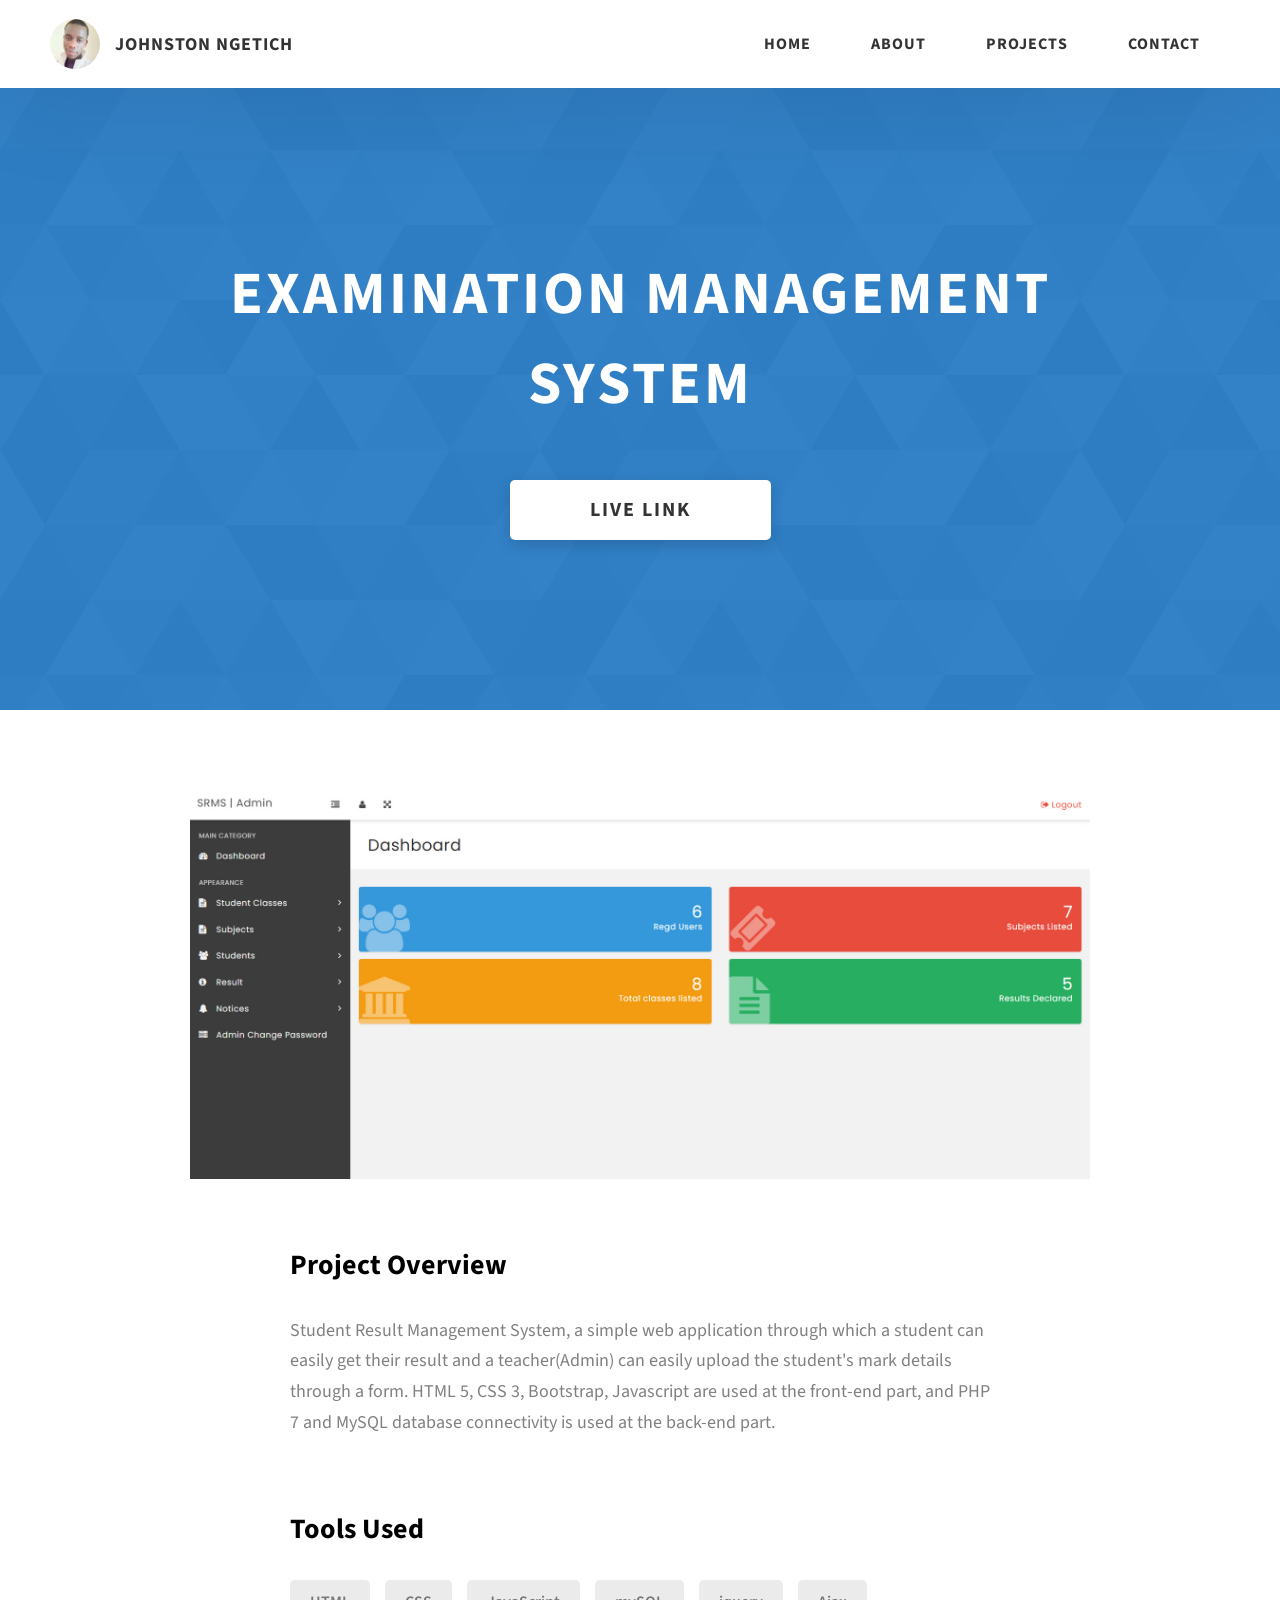
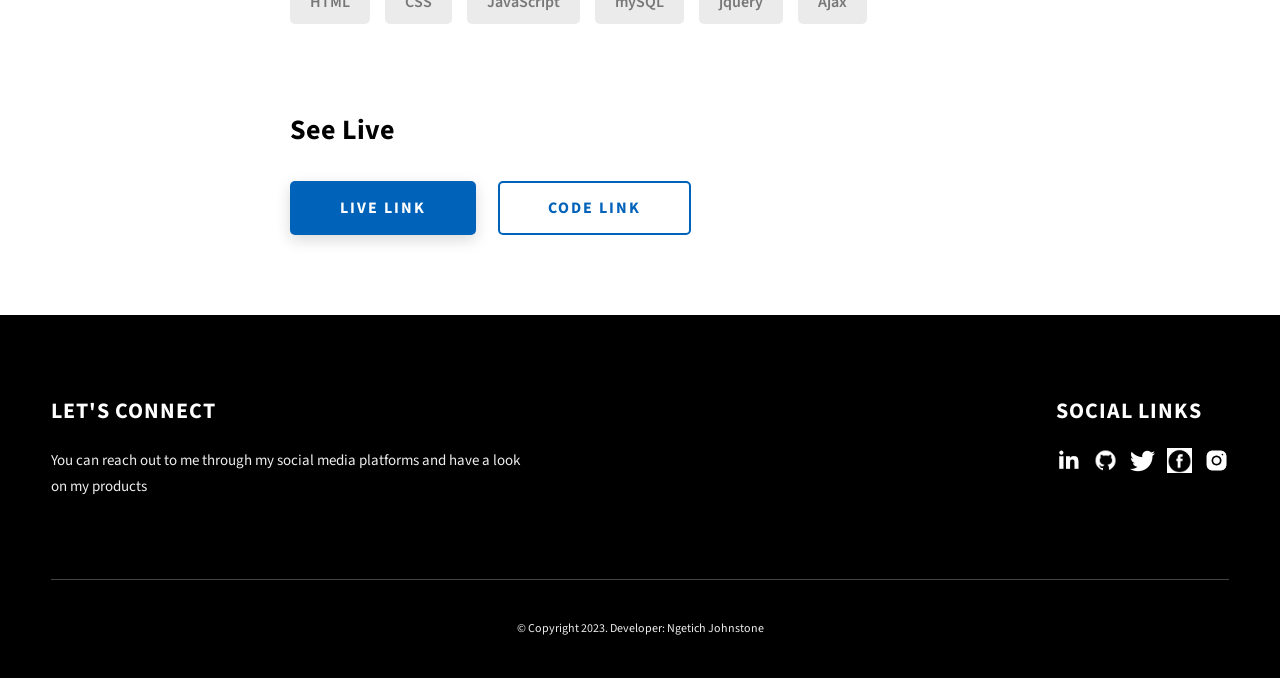
<file: project-2.html>
<!DOCTYPE html>
<html lang="en">
  <head>
    <meta charset="UTF-8" />
    <meta name="viewport" content="width=device-width, initial-scale=1.0" />
    <meta http-equiv="X-UA-Compatible" content="ie=edge" />
    <title>Case Study of Project 2</title>
    <meta name="description" content="Case study page of Project" />

    <link rel="stylesheet" href="css/style.css" />

    <link rel="preconnect" href="https://fonts.googleapis.com" />
    <link rel="preconnect" href="https://fonts.gstatic.com" crossorigin />
    <link
      href="https://fonts.googleapis.com/css2?family=Source+Sans+Pro:wght@400;600;700;900&display=swap"
      rel="stylesheet"
    />
  </head>
  <body>
    <header class="header">
      <div class="header__content">
        <div class="header__logo-container">
          <div class="header__logo-img-cont">
            <img
              src="./assets/png/john-doe.png"
              alt="Ram Maheshwari Logo Image"
              class="header__logo-img"
            />
          </div>
          <span class="header__logo-sub">Johnston Ngetich</span>
        </div>
        <div class="header__main">
          <ul class="header__links">
            <li class="header__link-wrapper">
              <a href="./index.html" class="header__link"> Home </a>
            </li>
            <li class="header__link-wrapper">
              <a href="./index.html#about" class="header__link">About </a>
            </li>
            <li class="header__link-wrapper">
              <a href="./index.html#projects" class="header__link">
                Projects
              </a>
            </li>
            <li class="header__link-wrapper">
              <a href="./index.html#contact" class="header__link"> Contact </a>
            </li>
          </ul>
          <div class="header__main-ham-menu-cont">
            <img
              src="./assets/svg/ham-menu.svg"
              alt="hamburger menu"
              class="header__main-ham-menu"
            />
            <img
              src="./assets/svg/ham-menu-close.svg"
              alt="hamburger menu close"
              class="header__main-ham-menu-close d-none"
            />
          </div>
        </div>
      </div>
      <div class="header__sm-menu">
        <div class="header__sm-menu-content">
          <ul class="header__sm-menu-links">
            <li class="header__sm-menu-link">
              <a href="./index.html"> Home </a>
            </li>

            <li class="header__sm-menu-link">
              <a href="./index.html#about"> About </a>
            </li>

            <li class="header__sm-menu-link">
              <a href="./index.html#projects"> Projects </a>
            </li>

            <li class="header__sm-menu-link">
              <a href="./index.html#contact"> Contact </a>
            </li>
          </ul>
        </div>
      </div>
    </header>
    <section class="project-cs-hero">
      <div class="project-cs-hero__content">
        <h1 class="heading-primary">Examination Management System</h1>
        <div class="project-cs-hero__info">
        </div>
        <div class="project-cs-hero__cta">
          <a href="#" class="btn btn--bg" target="_blank">Live Link</a>
        </div>
      </div>
    </section>
    <section class="project-details">
      <div class="main-container">
        <div class="project-details__content">
          <div class="project-details__showcase-img-cont">
            <img
              src="./assets/jpeg/project2.jpeg"
              alt="Project Image"
              class="project-details__showcase-img"
            />
          </div>
          <div class="project-details__content-main">
            <div class="project-details__desc">
              <h3 class="project-details__content-title">Project Overview</h3>
              <p class="project-details__desc-para">
                Student Result Management System, a simple web application through which a student can easily get their result and a teacher(Admin) can easily upload the student's mark details through a form. HTML 5, CSS 3, Bootstrap, Javascript are used at the front-end part, and PHP 7 and MySQL database connectivity is used at the back-end part.
              </p>
            </div>
            <div class="project-details__tools-used">
              <h3 class="project-details__content-title">Tools Used</h3>
              <div class="skills">
                <div class="skills__skill">HTML</div>
                <div class="skills__skill">CSS</div>
                <div class="skills__skill">JavaScript</div>
                <div class="skills__skill">mySQL</div>
                <div class="skills__skill">jquery</div>
                <div class="skills__skill">Ajax</div>
              </div>
            </div>
            <div class="project-details__links">
              <h3 class="project-details__content-title">See Live</h3>
              <a
                href="#"
                class="btn btn--med btn--theme project-details__links-btn"
                target="_blank"
                >Live Link</a
              >
              <a
                href="#"
                class="btn btn--med btn--theme-inv project-details__links-btn"
                target="_blank"
                >Code Link</a
              >
            </div>
          </div>
        </div>
      </div>
    </section>
    <footer class="main-footer">
      <div class="main-container">
        <div class="main-footer__upper">
          <div class="main-footer__row main-footer__row-1">
            <h2 class="heading heading-sm main-footer__heading-sm">
              <span>Social Links</span>
            </h2>
            <div class="main-footer__social-cont">
              <a target="_blank" rel="noreferrer" href="https://www.linkedin.com/in/john-neumann-48651829a?utm_source=share&utm_campaign=share_via&utm_content=profile&utm_medium=android_app">
                <img
                  class="main-footer__icon"
                  src="./assets/png/linkedin-ico.png"
                  alt="icon"
                />
              </a>
              <a target="_blank" rel="noreferrer" href="https://github.com/ngetichjohnstone">
                <img
                  class="main-footer__icon"
                  src="./assets/png/github-ico.png"
                  alt="icon"
                />
              </a>
              <a target="_blank" rel="noreferrer" href="https://twitter.com/KNgetichJohnst1">
                <img
                  class="main-footer__icon"
                  src="./assets/png/twitter-ico.png"
                  alt="icon"
                />
              </a>
              <a target="_blank" rel="noreferrer" href="https://www.facebook.com/ngetich.stones">
                <img
                  class="main-footer__icon"
                  src="./assets/png/facebook-ico.png"
                  alt="icon"
                />
              </a>
              <a target="_blank" rel="noreferrer" href="https://instagram.com/ngetichstones?igshid=OGY3MTU3OGY1Mw==">
                <img
                  class="main-footer__icon main-footer__icon--mr-none"
                  src="./assets/png/insta-ico.png"
                  alt="icon"
                />
              </a>
            </div>
          </div>
          <div class="main-footer__row main-footer__row-2">
            <h4 class="heading heading-sm text-lt">Let's Connect</h4>
            <p class="main-footer__short-desc">
             You can reach out to me through my social media platforms and have a look on my products
            </p>
          </div>
        </div>

        <!-- If you give me some credit or shoutout here by linking to my website, then it will be a big thing for me and will help me a lot :) -->
        <div class="main-footer__lower">
          &copy; Copyright 2023. Developer: Ngetich Johnstone
        </div>
      </div>
    </footer>

    <script src="./index.js"></script>
  </body>
</html>
</file>
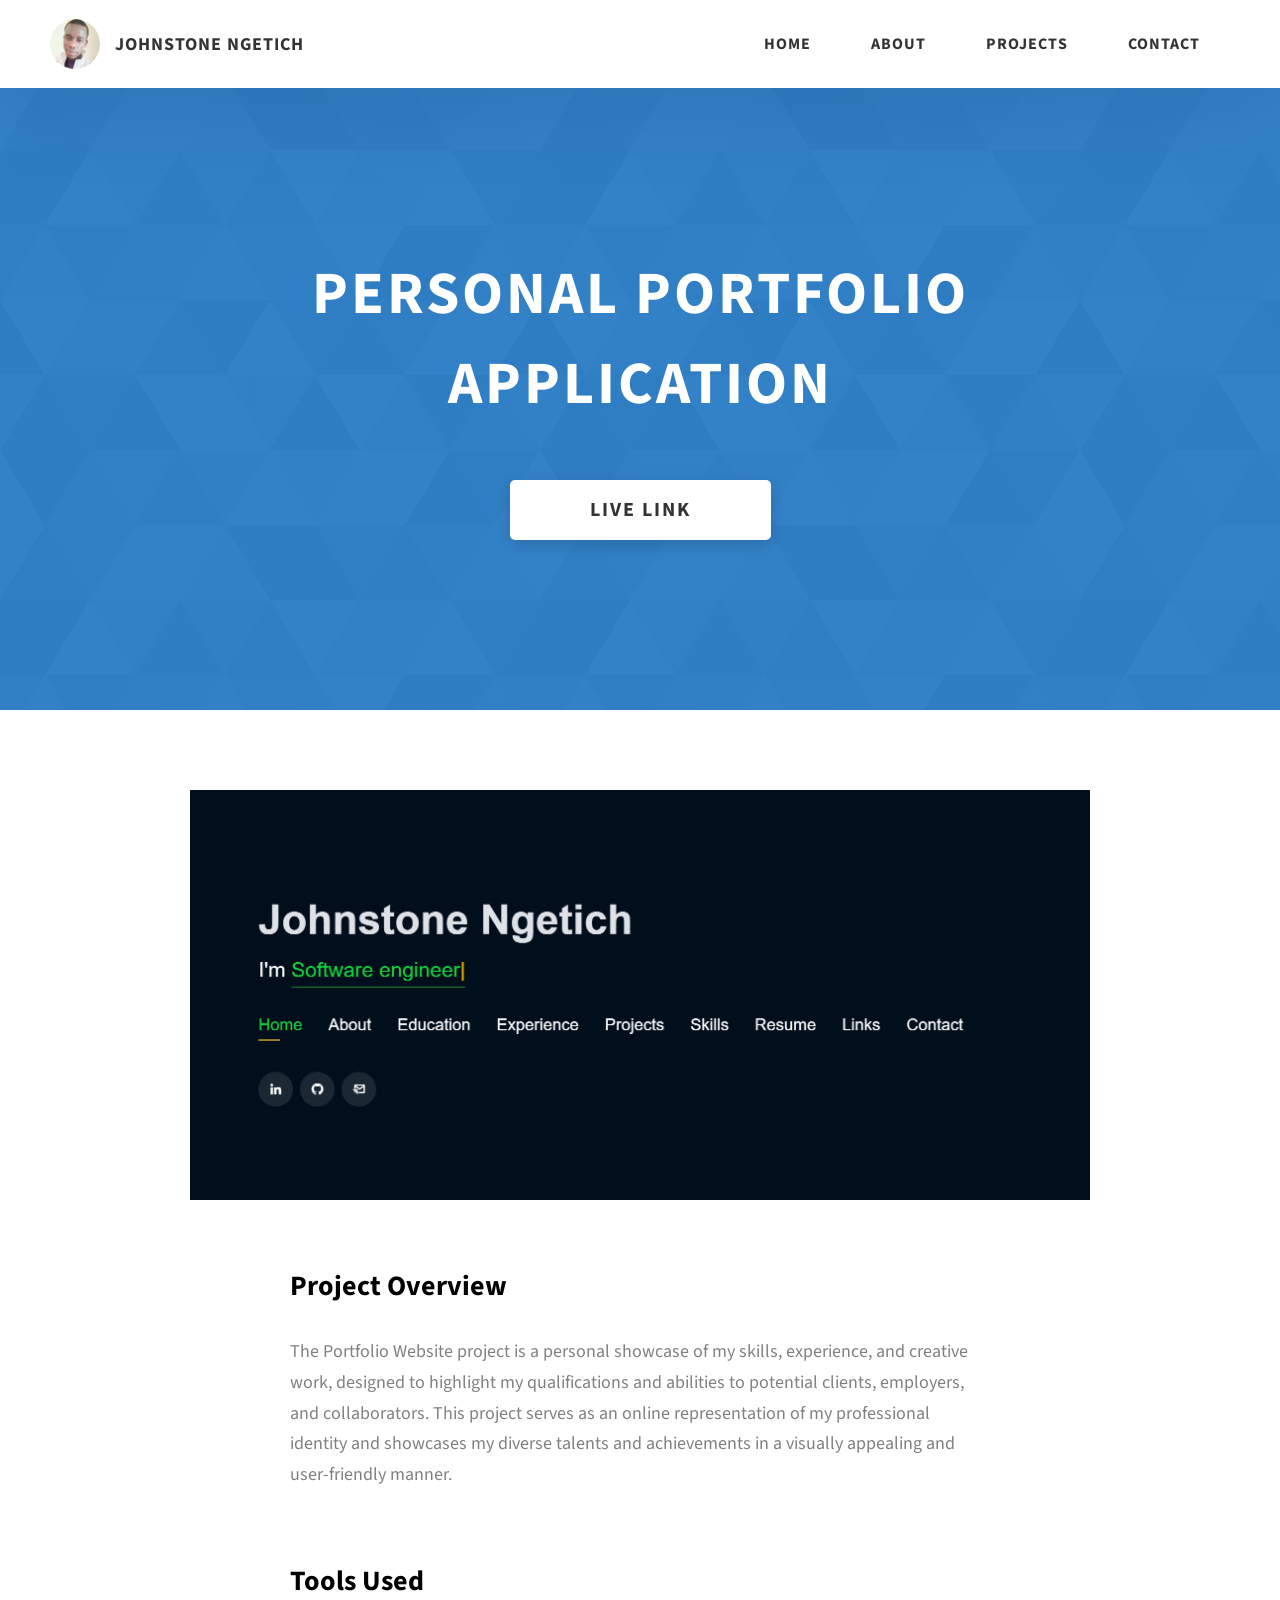
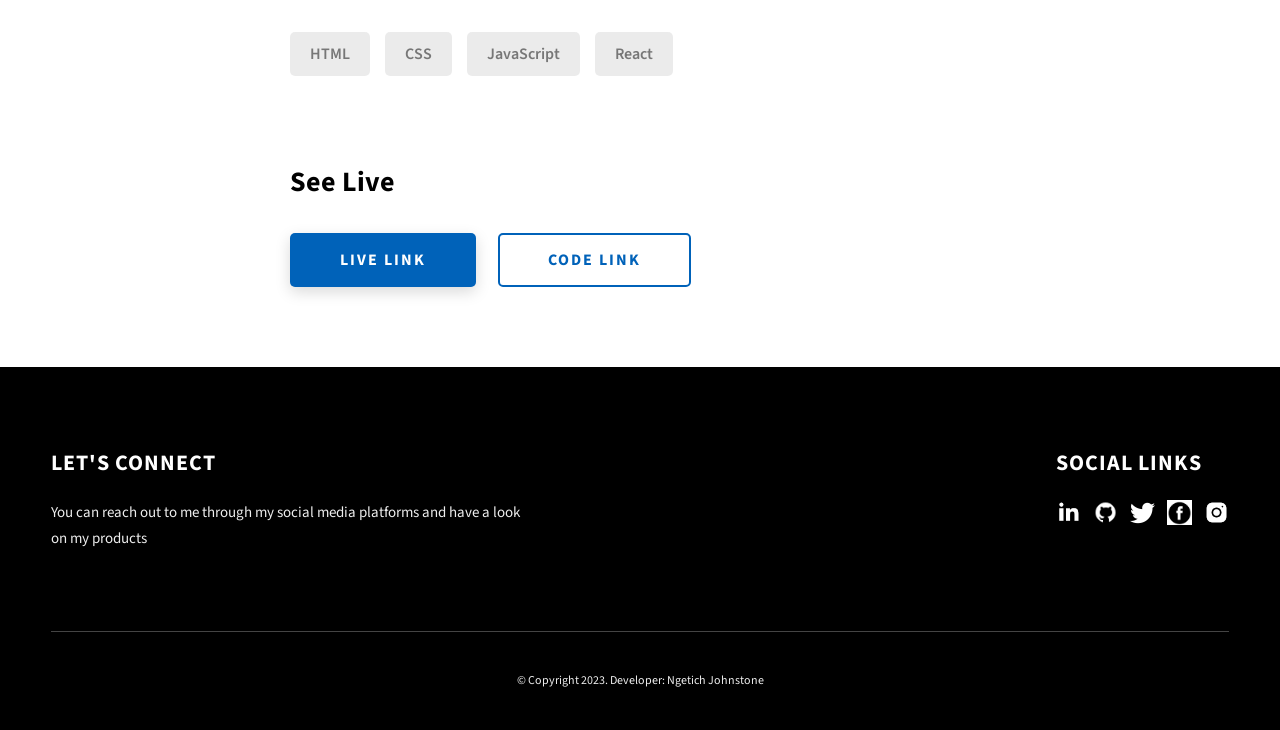
<file: project-3.html>
<!DOCTYPE html>
<html lang="en">
  <head>
    <meta charset="UTF-8" />
    <meta name="viewport" content="width=device-width, initial-scale=1.0" />
    <meta http-equiv="X-UA-Compatible" content="ie=edge" />
    <title>Case Study of Project 3</title>
    <meta name="description" content="Case study page of Project" />

    <link rel="stylesheet" href="css/style.css" />

    <link rel="preconnect" href="https://fonts.googleapis.com" />
    <link rel="preconnect" href="https://fonts.gstatic.com" crossorigin />
    <link
      href="https://fonts.googleapis.com/css2?family=Source+Sans+Pro:wght@400;600;700;900&display=swap"
      rel="stylesheet"
    />
  </head>
  <body>
    <header class="header">
      <div class="header__content">
        <div class="header__logo-container">
          <div class="header__logo-img-cont">
            <img
              src="./assets/png/john-doe.png"
              alt="Ram Maheshwari Logo Image"
              class="header__logo-img"
            />
          </div>
          <span class="header__logo-sub">Johnstone Ngetich</span>
        </div>
        <div class="header__main">
          <ul class="header__links">
            <li class="header__link-wrapper">
              <a href="./index.html" class="header__link"> Home </a>
            </li>
            <li class="header__link-wrapper">
              <a href="./index.html#about" class="header__link">About </a>
            </li>
            <li class="header__link-wrapper">
              <a href="./index.html#projects" class="header__link">
                Projects
              </a>
            </li>
            <li class="header__link-wrapper">
              <a href="./index.html#contact" class="header__link"> Contact </a>
            </li>
          </ul>
          <div class="header__main-ham-menu-cont">
            <img
              src="./assets/svg/ham-menu.svg"
              alt="hamburger menu"
              class="header__main-ham-menu"
            />
            <img
              src="./assets/svg/ham-menu-close.svg"
              alt="hamburger menu close"
              class="header__main-ham-menu-close d-none"
            />
          </div>
        </div>
      </div>
      <div class="header__sm-menu">
        <div class="header__sm-menu-content">
          <ul class="header__sm-menu-links">
            <li class="header__sm-menu-link">
              <a href="./index.html"> Home </a>
            </li>

            <li class="header__sm-menu-link">
              <a href="./index.html#about"> About </a>
            </li>

            <li class="header__sm-menu-link">
              <a href="./index.html#projects"> Projects </a>
            </li>

            <li class="header__sm-menu-link">
              <a href="./index.html#contact"> Contact </a>
            </li>
          </ul>
        </div>
      </div>
    </header>
    <section class="project-cs-hero">
      <div class="project-cs-hero__content">
        <h1 class="heading-primary">Personal Portfolio Application</h1>
        <div class="project-cs-hero__info">
        </div>
        <div class="project-cs-hero__cta">
          <a href="#" class="btn btn--bg" target="_blank">Live Link</a>
        </div>
      </div>
    </section>
    <section class="project-details">
      <div class="main-container">
        <div class="project-details__content">
          <div class="project-details__showcase-img-cont">
            <img
              src="./assets/jpeg/project3.jpeg"
              alt="Project Image"
              class="project-details__showcase-img"
            />
          </div>
          <div class="project-details__content-main">
            <div class="project-details__desc">
              <h3 class="project-details__content-title">Project Overview</h3>
              <p class="project-details__desc-para">
                The Portfolio Website project is a personal showcase of my skills, experience, and creative work, designed to highlight my qualifications and abilities to potential clients, employers, and collaborators. This project serves as an online representation of my professional identity and showcases my diverse talents and achievements in a visually appealing and user-friendly manner.
              </p>
            </div>
            <div class="project-details__tools-used">
              <h3 class="project-details__content-title">Tools Used</h3>
              <div class="skills">
                <div class="skills__skill">HTML</div>
                <div class="skills__skill">CSS</div>
                <div class="skills__skill">JavaScript</div>
                <div class="skills__skill">React</div>
              </div>
            </div>
            <div class="project-details__links">
              <h3 class="project-details__content-title">See Live</h3>
              <a
                href="#"
                class="btn btn--med btn--theme project-details__links-btn"
                target="_blank"
                >Live Link</a
              >
              <a
                href="#"
                class="btn btn--med btn--theme-inv project-details__links-btn"
                target="_blank"
                >Code Link</a
              >
            </div>
          </div>
        </div>
      </div>
    </section>
    <footer class="main-footer">
      <div class="main-container">
        <div class="main-footer__upper">
          <div class="main-footer__row main-footer__row-1">
            <h2 class="heading heading-sm main-footer__heading-sm">
              <span>Social Links</span>
            </h2>
            <div class="main-footer__social-cont">
              <a target="_blank" rel="noreferrer" href="https://www.linkedin.com/in/john-neumann-48651829a?utm_source=share&utm_campaign=share_via&utm_content=profile&utm_medium=android_app">
                <img
                  class="main-footer__icon"
                  src="./assets/png/linkedin-ico.png"
                  alt="icon"
                />
              </a>
              <a target="_blank" rel="noreferrer" href="https://github.com/ngetichjohnstone">
                <img
                  class="main-footer__icon"
                  src="./assets/png/github-ico.png"
                  alt="icon"
                />
              </a>
              <a target="_blank" rel="noreferrer" href="https://twitter.com/KNgetichJohnst1">
                <img
                  class="main-footer__icon"
                  src="./assets/png/twitter-ico.png"
                  alt="icon"
                />
              </a>
              <a target="_blank" rel="noreferrer" href="https://www.facebook.com/ngetich.stones">
                <img
                  class="main-footer__icon"
                  src="./assets/png/facebook-ico.png"
                  alt="icon"
                />
              </a>
              <a target="_blank" rel="noreferrer" href="https://instagram.com/ngetichstones?igshid=OGY3MTU3OGY1Mw==">
                <img
                  class="main-footer__icon main-footer__icon--mr-none"
                  src="./assets/png/insta-ico.png"
                  alt="icon"
                />
              </a>
            </div>
          </div>
          <div class="main-footer__row main-footer__row-2">
            <h4 class="heading heading-sm text-lt">Let's Connect</h4>
            <p class="main-footer__short-desc">
             You can reach out to me through my social media platforms and have a look on my products
            </p>
          </div>
        </div>

        <!-- If you give me some credit or shoutout here by linking to my website, then it will be a big thing for me and will help me a lot :) -->
        <div class="main-footer__lower">
          &copy; Copyright 2023. Developer: Ngetich Johnstone
        </div>
      </div>
    </footer>

    <script src="./index.js"></script>
  </body>
</html>
</file>
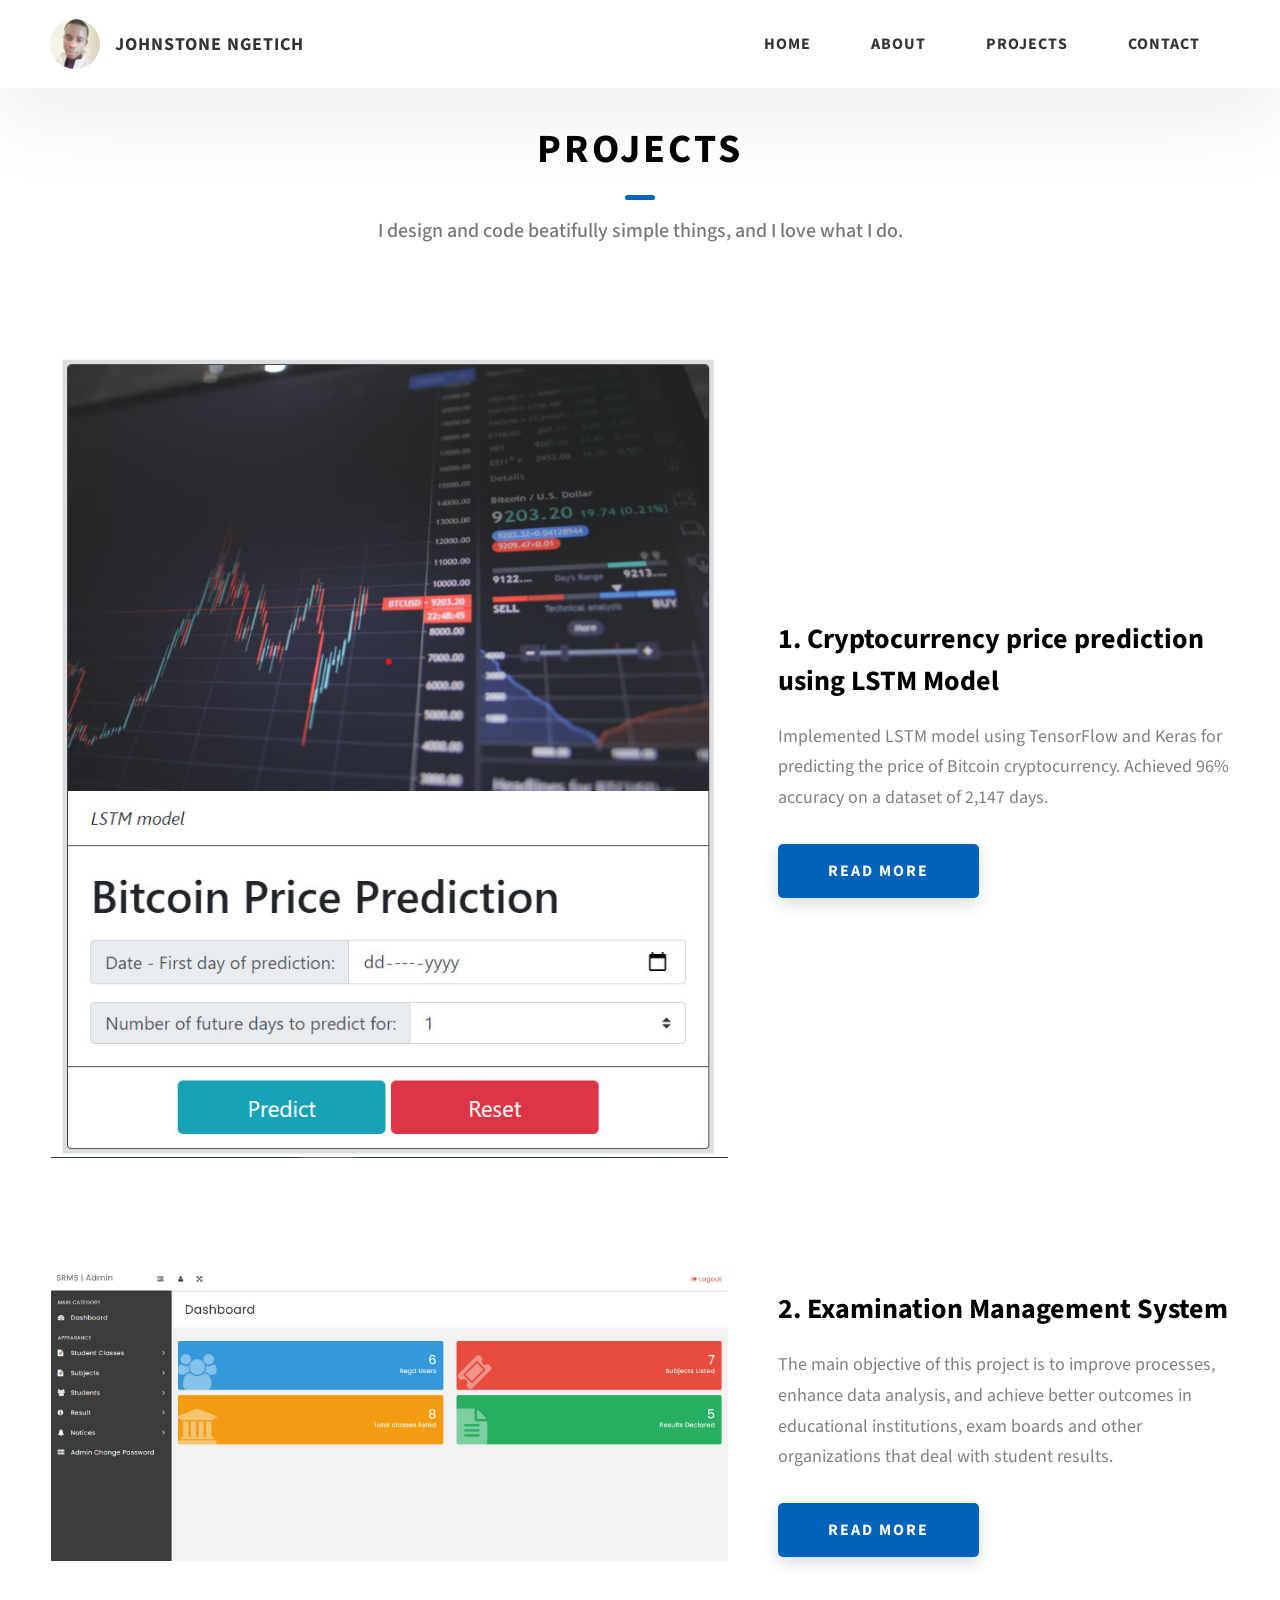
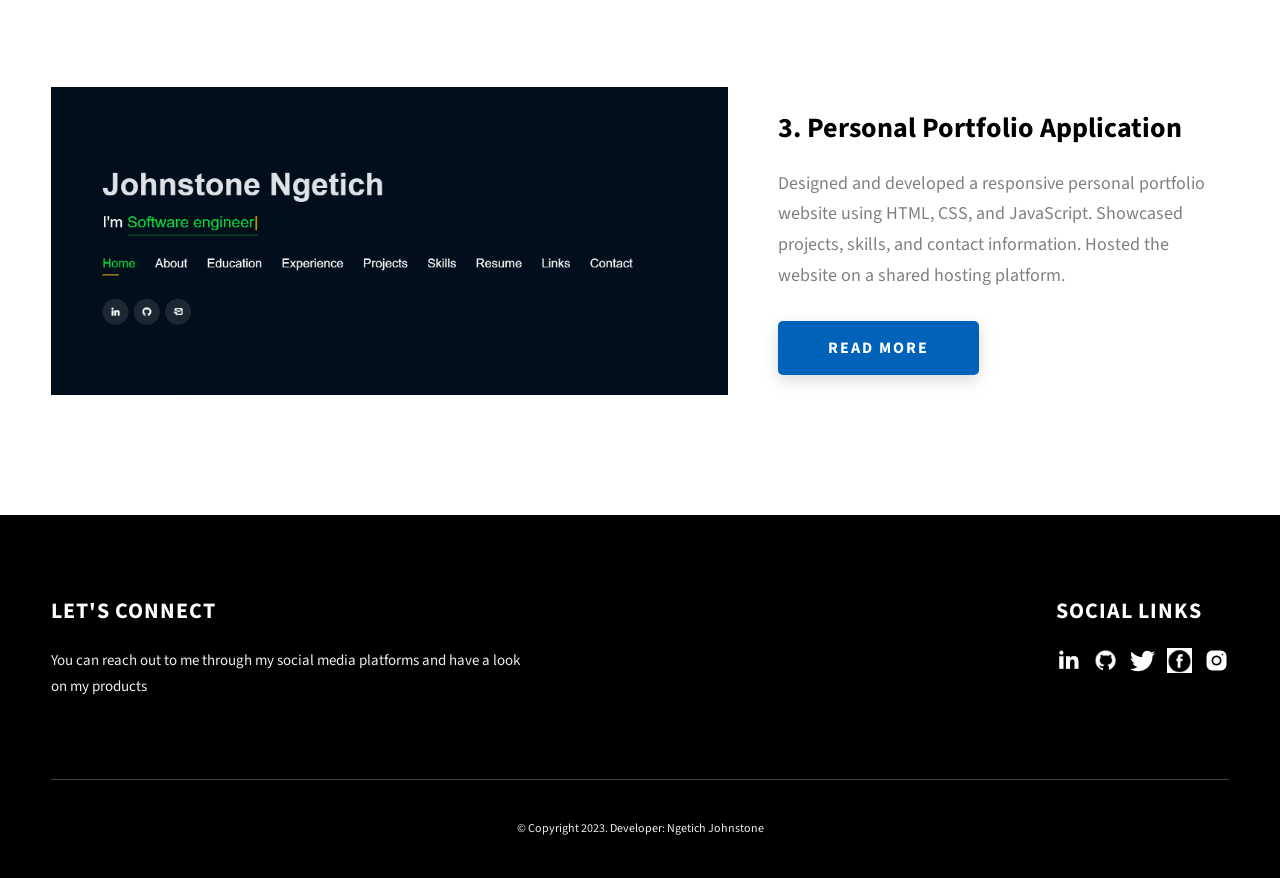
<file: Projects.html>
<!DOCTYPE html>
<html lang="en">
  <head>
    <meta charset="UTF-8" />
    <meta name="viewport" content="width=device-width, initial-scale=1.0" />
    <meta http-equiv="X-UA-Compatible" content="ie=edge" />
    <title>Dopefolio</title>
    <meta name="description" content="Portfolio Template for Developer" />

    <link rel="stylesheet" href="css/style.css" />

    <link rel="preconnect" href="https://fonts.googleapis.com" />
    <link rel="preconnect" href="https://fonts.gstatic.com" crossorigin />
    <link
      href="https://fonts.googleapis.com/css2?family=Source+Sans+Pro:wght@400;600;700;900&display=swap"
      rel="stylesheet"
    />
  </head>
  <body>
    <header class="header">
      <div class="header__content">
        <div class="header__logo-container">
          <div class="header__logo-img-cont">
            <img
              src="./assets/png/john-doe.png"
              alt="Ram Maheshwari Logo Image"
              class="header__logo-img"
            />
          </div>
          <span class="header__logo-sub">Johnstone Ngetich</span>
        </div>
        <div class="header__main">
          <ul class="header__links">
            <li class="header__link-wrapper">
              <a href="./Home.html" class="header__link"> Home </a>
            </li>
            <li class="header__link-wrapper">
              <a href="./About.html" class="header__link">About </a>
            </li>
            <li class="header__link-wrapper">
              <a href="./Projects.html" class="header__link">Projects</a>
            </li>
            <li class="header__link-wrapper">
              <a href="./Contact.html" class="header__link"> Contact </a>
            </li>
          </ul>
          <div class="header__main-ham-menu-cont">
            <img
              src="./assets/svg/ham-menu.svg"
              alt="hamburger menu"
              class="header__main-ham-menu"
            />
            <img
              src="./assets/svg/ham-menu-close.svg"
              alt="hamburger menu close"
              class="header__main-ham-menu-close d-none"
            />
          </div>
        </div>
      </div>
      <div class="header__sm-menu">
        <div class="header__sm-menu-content">
          <ul class="header__sm-menu-links">
            <li class="header__sm-menu-link">
              <a href="./Home.html"> Home </a>
            </li>

            <li class="header__sm-menu-link">
              <a href="./About.html#about"> About </a>
            </li>

            <li class="header__sm-menu-link">
              <a href="./Projects.html#projects"> Projects </a>
            </li>

            <li class="header__sm-menu-link">
              <a href="./Contact.html"> Contact </a>
            </li>
          </ul>
        </div>
      </div>
    </header>
    <section id="projects" class="projects sec-pad">
        <div class="main-container">
          <h2 class="heading heading-sec heading-sec__mb-bg">
            <span class="heading-sec__main">Projects</span>
            <span class="heading-sec__sub">
              I design and code beatifully simple things, and I love what I do.
            </span>
          </h2>
          <div class="projects__content">
            <div class="projects__row">
              <div class="projects__row-img-cont">
                <img
                  src="./assets/jpeg/project1.jpeg"
                  alt="Software Screenshot"
                  class="projects__row-img"
                  loading="lazy"
                />
              </div>
              <div class="projects__row-content">
                <h3 class="projects__row-content-title">1. Cryptocurrency price prediction using LSTM Model</h3>
                <p class="projects__row-content-desc">
                  Implemented LSTM model using TensorFlow and Keras for predicting the price of Bitcoin cryptocurrency. Achieved 96% accuracy on a dataset of 2,147 days.
                </p>
                <a
                  href="./project-1.html"
                  class="btn btn--med btn--theme dynamicBgClr"
                  target="_blank"
                  >Read More</a
                >
              </div>
            </div>
            <div class="projects__row">
              <div class="projects__row-img-cont">
                <img
                  src="./assets/jpeg/project2.jpeg"
                  alt="Software Screenshot"
                  class="projects__row-img"
                  loading="lazy"
                />
              </div>
              <div class="projects__row-content">
                <h3 class="projects__row-content-title">2. Examination Management System</h3>
                <p class="projects__row-content-desc">
                 The main objective of this project is to improve processes, enhance data analysis, and achieve better outcomes in educational institutions, exam boards and other organizations that deal with student results. 
  
  
                </p>
                <a
                  href="./project-2.html"
                  class="btn btn--med btn--theme dynamicBgClr"
                  target="_blank"
                  >Read More</a
                >
              </div>
            </div>
            <div class="projects__row">
              <div class="projects__row-img-cont">
                <img
                  src="./assets/jpeg/project3.jpeg"
                  alt="Software Screenshot"
                  class="projects__row-img"
                  loading="lazy"
                />
              </div>
              <div class="projects__row-content">
                <h3 class="projects__row-content-title">3. Personal Portfolio Application</h3>
                <p class="projects__row-content-desc">
                  Designed and developed a responsive personal portfolio website using HTML, CSS, and JavaScript.
  Showcased projects, skills, and contact information. Hosted the website on a shared hosting 
  platform.
                </p>
                <a
                  href="./project-3.html"
                  class="btn btn--med btn--theme dynamicBgClr"
                  target="_blank"
                  >Read More</a
                >
              </div>
            </div>
          </div>
        </div>
      </section>

      <footer class="main-footer">
        <div class="main-container">
          <div class="main-footer__upper">
            <div class="main-footer__row main-footer__row-1">
              <h2 class="heading heading-sm main-footer__heading-sm">
                <span>Social Links</span>
              </h2>
              <div class="main-footer__social-cont">
                <a target="_blank" rel="noreferrer" href="https://www.linkedin.com/in/john-neumann-48651829a?utm_source=share&utm_campaign=share_via&utm_content=profile&utm_medium=android_app">
                  <img
                    class="main-footer__icon"
                    src="./assets/png/linkedin-ico.png"
                    alt="icon"
                  />
                </a>
                <a target="_blank" rel="noreferrer" href="https://github.com/ngetichjohnstone">
                  <img
                    class="main-footer__icon"
                    src="./assets/png/github-ico.png"
                    alt="icon"
                  />
                </a>
                <a target="_blank" rel="noreferrer" href="https://twitter.com/KNgetichJohnst1">
                  <img
                    class="main-footer__icon"
                    src="./assets/png/twitter-ico.png"
                    alt="icon"
                  />
                </a>
                <a target="_blank" rel="noreferrer" href="https://www.facebook.com/ngetich.stones">
                  <img
                    class="main-footer__icon"
                    src="./assets/png/facebook-ico.png"
                    alt="icon"
                  />
                </a>
                <a target="_blank" rel="noreferrer" href="https://instagram.com/ngetichstones?igshid=OGY3MTU3OGY1Mw==">
                  <img
                    class="main-footer__icon main-footer__icon--mr-none"
                    src="./assets/png/insta-ico.png"
                    alt="icon"
                  />
                </a>
              </div>
            </div>
            <div class="main-footer__row main-footer__row-2">
              <h4 class="heading heading-sm text-lt">Let's Connect</h4>
              <p class="main-footer__short-desc">
               You can reach out to me through my social media platforms and have a look on my products
              </p>
            </div>
          </div>
  
          <!-- If you give me some credit or shoutout here by linking to my website, then it will be a big thing for me and will help me a lot :) -->
          <div class="main-footer__lower">
            &copy; Copyright 2023. Developer: Ngetich Johnstone
          </div>
        </div>
      </footer>
  
      <script src="./index.js"></script>
    </body>
  </html>
</file>
<file: styles/index.css>
html{
	scroll-behavior: smooth;
	transition: all 1s ease-in-out;
}
body{
	width: 100%;
	height: 100vh;
	overflow-x: hidden;
	padding: 0px;
	margin: 0px;
	background-color: rgb(255,255,255);
}
ul{
	list-style: none;
}
.navbar{
	width: 100%;
	position: fixed;
	background-color: #3e8c6a;
	left: 0;
	top: 0;
	z-index: 99;
	color: whitesmoke;
	box-shadow: 0px 1px 3px rgba(0, 0, 0, 0.4);
	height: 70px;
}
.navbar .logo_holder{
	display: flex;
	align-items: center;
	font-size: 25px;
	font-weight: 550
	justify-content: center;
	padding-left: 15px;
	text-transform: capitalize;
}
.navbar .logo_holder{
	height: 100%;
	position: relative;
	width: 30%;
}
.navbar-in{
	width: 100%;
	display: flex;
	justify-content: center;
	align-items: center;
}
.navbar .logo_holder{
	margin-right: auto;
}
.navbar .logo_holder label{
	font-size: 17px;
	font-family: 'times Rounded';
}
.navbar .navbar-in .menu_holder .menu_container > .menu_item{
	display: inline-block;
	margin-left: 10px;
	text-transform: capitalize;
	position: relative;
	width: 100px;
	text-align: center;
} 
.navbar-in .menu_holder .menu_container > .menu_item > a{
	color: #F0F0F0;
	text-decoration: none;
	transition: 0.3s ease;
	font-size: 14px;
	font-weight: 450;
	padding: 5px 0;
}
.menu_button{
	display: none;
	cursor: pointer;
}
@media screen and (max-width:750px){
	.menu_button{
		display: block;
	}
	.navbar .logo_holder{
		width: 100%;
		font-size: 16px;
	}
	.menu_holder{
		width: 250px;
		background-color: #3e8c6a;
		position: absolute;
		top: 70px;
		right: -250px;
		transition: 0.3s;
	}
	.menu_holder .menu_container{
		width: 100%;
	}
	.menu_holder .menu_container .menu_item{
		line-height: 40px;
	}
	.menu_holder.show{
		right: 0px;
	}
}
.intro_div{
	min-height: 100vh;
	width: 100%;
	position: relative;
	background-size: 70% 70%;
	background-position: center;
	background-repeat: no-repeat;
	border-bottom: 1px solid #3e8c6a;
}
.intro_div .intro_div_info{
	background-color: rgba(255, 255, 255, 0.88);
	height: 100%;
	padding-top: 75px;
	padding-bottom: 20px;
	z-index: 2;
	padding-inline: 40px 20px;
}
.intro_div h4{
	font-size: 20px;
	font-weight: 700;
	text-align: center;
	font-family: 'times';
	font-style: oblique;
	text-transform: capitalize;
	color: #3e8c6a;
}
.intro_div .intro_div_info p{
	font-size: 20px;
	font-weight: 450;
	font-family: times;
	text-align: center;
}
.intro_div .intro_div_info p.first_p{
	font-size: 19px !important;
	font-weight: 600;
}
@media screen and (max-width:750px){
	.intro_div .intro_div_info{
		padding-inline: 10px 10px;
	}
}
@media screen and (max-width:500px){
	.intro_div_info p{
		font-size: 14px !important;
		font-weight: 50;
	}
}
.connect_div a{
	text-decoration: none;
	color: #3e8c6a;
}
.education_div{
	min-height: 100vh;
	padding-block: 10px;
	padding-inline: 40px 20px;
	border-bottom: 1px solid #3e8c6a;
}
.education_div h4{
	font-size: 20px;
	font-weight: 700;
	text-align: center;
	font-family: 'times';
	font-style: oblique;
	text-transform: capitalize;
	color: #3e8c6a;
}
.education_div .edu_main_div{
	display: grid;
	grid-template-columns: repeat(1, minmax(220px, 220px));
	gap: 10px;
	justify-content: center;
	align-items: center;
	place-items: center;
}
@media screen and (max-width:700px){
	.edu_main_div{
		grid-template-columns: repeat(2, minmax(220px, 220px)) !important;
	}
}
@media screen and (max-width:450px){
	.edu_main_div{
		grid-template-columns: repeat(1, minmax(220px, 220px)) !important;
	}
}
.education_div p{
	font-size: 13px;
}
.education_div ol li{
	font-size: 12px;
}
.education_div .edu_main_div .cards{
	background-color: #F0F0F0;
	text-align: center;
	padding: 10px 5px 10px 5px;
	box-shadow: 1px 1px 5px rgba(0, 0, 0, 0.3);
	width: 100%;
}
.education_div .edu_main_div .cards i{
	font-size: 35px;
}
.education_div .edu_main_div .cards h6{
	font-size: 16px;
}
.education_div .edu_main_div .cards p{
	font-size: 13px;
}
.education_div .edu_main_div .cards label{
	width: 100%;
	font-size: 13px;
}
.education_div .career_path_div p{
	text-align: center;
}
.education_div .Cisco_items{
	display: grid;
	grid-template-columns: repeat(1, minmax(1fr, 200px));
	gap: 10px;
	font-size: 13px;
	justify-content: center;
	align-items: center;
}
.education_div .Cisco_items div{
	padding: 10px 5px 10px 5px;
	box-shadow: 1px 1px 5px rgba(0, 0, 0, 0.3);
	background-color: #F0F0F0;
	background-color: whitesmoke;
	display: flex;
}
.btn-link{
	background-color: whitesmoke;
	height: 25px !important;
	font-size: 10px;
	min-width: 70px !important;
}
.education_div .Cisco_items a{
	text-decoration: none;
	color: #3e8c6a;
	margin-left: auto;
}
.career_path_div h5{
	font-size: 18px;
	font-weight: 650;
	text-align: center;
	font-family: 'times';
	font-style: oblique;
	text-transform: capitalize;
	color: #3e8c6a;
}
.tech_skills_div{
	width: 100%;
	padding-block: 10px 10px;
}
.tech_skills_div h4{
	font-size: 20px;
	font-weight: 700;
	text-align: center;
	font-family: 'times';
	font-style: oblique;
	text-transform: capitalize;
	color: #3e8c6a;
}
.tech_skills_div .horizantal_bar_divs{
	width: 100%;
	padding-inline: 40px 20px;
}
.tech_skills_div .horizantal_bar_divs .skill_div{
	width: 100%;
	background-color: whitesmoke;
	margin-bottom: 10px;
	overflow-x: hidden;
}
.tech_skills_div .horizantal_bar_divs .skill_div .html_div{
	width: 75%;
	background-color: #3e8c6a;
	height: 20px;
	text-align: right;
	color: #F0F0F0;
	font-size: 12px;
	padding-inline: 5px 13px;
	border-top-right-radius: 5px;
	border-bottom-right-radius: 5px;
}
.tech_skills_div .horizantal_bar_divs .skill_div .python_div{
	width: 65%;
	background-color: orange;
	height: 20px;
	text-align: right;
	color: #F0F0F0;
	font-size: 12px;
	padding-inline: 5px 13px;
	border-top-right-radius: 5px;
	border-bottom-right-radius: 5px;
}
.tech_skills_div .horizantal_bar_divs .skill_div .php_div{
	width: 60%;
	background-color: #0000FF;
	height: 20px;
	text-align: right;
	color: #F0F0F0;
	font-size: 12px;
	padding-inline: 5px 13px;
	border-top-right-radius: 5px;
	border-bottom-right-radius: 5px;
}
.tech_skills_div .horizantal_bar_divs .skill_div .js_div{
	width: 60%;
	background-color: green;
	height: 20px;
	text-align: right;
	color: #F0F0F0;
	font-size: 12px;
	padding-inline: 5px 13px;
	border-top-right-radius: 5px;
	border-bottom-right-radius: 5px;
}
.tech_skills_div .horizantal_bar_divs .skill_div .css_div{
	width: 65%;
	background-color: #0F0F0F;
	height: 20px;
	text-align: right;
	color: #F0F0F0;
	font-size: 12px;
	padding-inline: 5px 13px;
	border-top-right-radius: 5px;
	border-bottom-right-radius: 5px;
}
.tech_skills_div .skills_explanation{
	padding-inline: 40px 20px;
	display: grid;
	grid-template-columns: repeat(auto-fill, minmax(200px,1fr));
	gap: 10px;
}
.tech_skills_div .skills_explanation div{
	box-shadow: 1px 1px 5px rgba(0, 0, 0, 0.4);
	padding: 5px 5px 4px 5px;
}
.tech_skills_div .skills_explanation div span{
	font-size: 12px;
	font-weight: 600;
	text-align: center;
}
.tech_skills_div .skills_explanation div label{
	width: 100%;
	font-size: 12px;
	padding: 0px;
	margin: 0px;
}
.projects_div{
	width: 100%;
	padding-inline: 40px 20px;
	padding-block: 10px 10px;
}
.projects_div h4{
	font-size: 20px;
	font-weight: 700;
	text-align: center;
	font-family: 'times';
	font-style: oblique;
	text-transform: capitalize;
	color: #3e8c6a;
}
.projects_div .project_div_holder{
	display: grid;
	grid-template-columns: repeat(auto-fill, minmax(250px,1fr));
	gap: 20px;
	justify-content: center;
	align-items: center;
}
.projects_div .project_div_holder .project_holder{
	padding: 6px 4px 6px 4px;
	box-shadow: 1px 1px 5px rgba(0, 0, 136, 0.7);
	background-color: #F0F0F0;
	border-radius: 10px;
}
.projects_div .project_div_holder .project_holder h6{
	font-size: 14px;
	font-style: italic;
	font-weight: 550;
	text-align: center;
	color: whitesmoke;
}
.projects_div .project_div_holder .project_inner{
	width: 100%;
	height: 200px;
	position: relative;
	overflow-y: hidden;
}
.projects_div .project_div_holder .project_inner img,.view_all_icon{
	width: 100%;
	height: 100%;
}
.overlay_text_div{
	background-color: rgba(0, 0, 0, 0.9);
	position: absolute;
	bottom: -200px;
	height: 100%;
	transition: 0.4s;
	width: 100%;
	display: flex;
	justify-content: center;
	align-items: center;
	flex-direction: column;
}
.projects_div .project_div_holder .project_inner:hover .overlay_text_div{
	bottom: 0;
}
.overlay_text_div p{
	font-size: 12px;
	color: white;
	text-align: center;
}
.btn_readmore{
	height: 26px;
	font-size: 11px;
	background-color: whitesmoke;
	color: #3e8c6a;
}
.view_all_icon{
	display: flex;
	align-items: center;
	justify-content: center;
}
.view_all_icon .fa{
	font-size: 40px;
}
.services_div{
	width: 100%;
}
.services_div h4{
	font-size: 20px;
	font-weight: 700;
	text-align: center;
	font-family: 'times';
	font-style: oblique;
	text-transform: capitalize;
	color: #3e8c6a;
}
.footer{
	width: 100%;
	background-color: #000000;
	padding: 10px 5px 6px 5px;
}
.footer .footer_holder{
	width: 100%;
	display: grid;
	grid-template-columns: 1fr 1fr 1fr 1fr;
	gap: 5px;
}
.footer .footer_holder .footer_inner h6{
	text-align: left;
	color: white;
	font-size: 14px;
	text-decoration: underline;
}
.footer .footer_holder .footer_inner p{
	color: white;
	text-align: left;
}
.footer .footer_holder .footer_inner.socials_holder{
	grid-column-start: 4;
	grid-column-end: 5;
	display: flex;
	align-items: center;
	justify-content: center;
}
.socials_holder .social_holder_inner{
	display: flex;
	width: 200px;
}
.socials_holder a{
	text-decoration: none;
	color: white;
	font-size: 14px;
	padding: 2px;
	width: 25px;
	height: 25px;
	border: 2px solid rgba(255, 255, 255, 0.6);
	border-radius: 50%;
	display: flex;
	justify-content: center;
	align-items: center;
	cursor: pointer;
	margin-left: auto;
	transition: all 0.3s ease;
}
.footer .developer{
	width: 100%;
	text-align: center;
}
.footer .developer p{
	font-size: 13px;
	font-weight: 550;
	color: white;
}
.footer .developer p a{
	text-decoration: none;
	color: #FF0066;
}
.about_holder p{
	font-size: 12px;
	color: whitesmoke;
	text-align: center;
}
.contactlinks_holder ul{
	list-style: none;
	color: whitesmoke;
	font-size: 12px;
	padding: 0px;
}
.contactlinks_holder ul li{
	line-height: 35px;
}
.contactlinks_holder ul li span.fa{
	width: 30px;
	font-size: 14px;
	color: white;
}
.servicesF_holder ul{
	list-style: none;
	color: whitesmoke;
	font-size: 12px;
	padding: 0;
}
.servicesF_holder ul li{
	line-height: 35px;
}
.usefullinks_holder ul{
	list-style: none;
	color: whitesmoke;
	font-size: 12px;
	padding: 0;
}
.usefullinks_holder ul li{
	line-height: 35px;
}
.usefullinks_holder ul li a{
	text-decoration: none;
	color: whitesmoke;
}
.social_holder_inner .fa{
	font-size: 9px !important;
	color: white !important;
}
@media screen and (max-width:880px){
	.footer_holder{
		width: 100%;
		display: grid !important;
		grid-template-columns: 1fr 1fr !important;
		gap: 2px;
	}
	.socials_holder{
		grid-column-start: 1 !important;
		grid-column-end: 3 !important;
	}
}
@media screen and (max-width:465px){
	.footer_holder{
		grid-template-columns: 1fr !important;
	}
	.socials_holder{
		grid-column-start: 1 !important;
		grid-column-end: 2 !important;
	}
	.whatsapp_div{
		right: 30px;
	}
}
@media screen and (max-width:600px){
	.education_div{
		padding-inline: 5px 5px;
	}
	.tech_skills_div .horizantal_bar_divs{
		padding-inline: 5px 5px;
	}
	.tech_skills_div .skills_explanation{
		padding-inline: 5px 5px;
	}
	.projects_div{
		padding-inline: 5px 5px;
	}
	.testimonials_div{
		padding-inline: 5px 5px;
	}
	.article_div .article_holder{
		display: grid;
		grid-template-columns: 1fr;
	}
}
[data-scroll]{
	transition:all 1.5s ease;
}
.intro_div_info h4[data-scroll="in"]{
	opacity: 1;
	transform: scale(1);
	transform: translateX(0px);
}
.intro_div_info h4[data-scroll="out"]{
	opacity: 0;
	transform: scale(0);
	transform: translateX(10px);
}
.intro_div_info p[data-scroll="in"]{
	opacity: 1;
	transform: translateX(0px);
	transform: scale(1);
}
.intro_div_info p[data-scroll="out"]{
	opacity: 0;
	transform: translateX(-10px);
	transform: scale(0);
}
.career_path_div p[data-scroll="in"]{
	opacity: 1;
	transform: scale(1);
}
.career_path_div p[data-scroll="out"]{
	opacity: 0;
	transform: scale(0);
}
.skills_explanation label[data-scroll="in"]{
	opacity: 1;
	transform: translateY(0px);
}
.skills_explanation label[data-scroll="out"]{
	opacity: 0;
	transform: translateY(40px);
}
.services_div li[data-scroll="in"]{
	opacity: 1;
	transform: translateY(0px);
}
.services_div li[data-scroll="out"]{
	opacity: 0;
	transform: translateY(40px);
}
.skill_div[data-scroll="in"]{
	width: 100% !important;
}
.skill_div[data-scroll="out"]{
	width: 30% !important;
}
.connecting .btn{
	font-size: 11px !important;
}
.btncall{
	background-color: green !important;
	font-size: 12px;
	height: 25px;
}
.btnemail{
	background-color: #3e8c6a !important;
	font-size: 12px;
	height: 25px;
}
.btnclosemodal{
	font-size: 12px;
	height: 25px;
}
.intro_holder{
	display: grid;
	grid-template-columns: repeat(2, 1fr);
}
@media screen and (max-width:600px){
	.intro_holder{
		grid-template-columns: repeat(1, 1fr);
	}
}
</file>
<file: css/style.css>
/*
0 - 600px:      Phone
600 - 900px:    Tablet portrait
900 - 1200px:   Tablet landscape
[1200 - 1800] is where our normal styles apply
1800px + :      Big desktop
$breakpoint arguement choices:
- phone
- tab-port
- tab-land
- big-desktop

Inside media queries 1em is always 16px i.e 1em = 16px at every screen size only inside media queries
*/
*,
*::after,
*::before {
  margin: 0;
  padding: 0;
  box-sizing: inherit;
  font-family: inherit; }

html {
  font-size: 62.5%;
  scroll-behavior: smooth; }
  @media only screen and (max-width: 75em) {
    html {
      font-size: 59%; } }
  @media only screen and (max-width: 56.25em) {
    html {
      font-size: 56%; } }
  @media only screen and (min-width: 112.5em) {
    html {
      font-size: 65%; } }

body {
  box-sizing: border-box;
  position: relative;
  line-height: 1.5;
  font-family: sans-serif;
  overflow-x: hidden;
  overflow-y: scroll;
  font-family: 'Source Sans Pro', sans-serif; }

a {
  text-decoration: none;
  color: inherit; }

li {
  list-style: none; }

input:focus,
button:focus,
a:focus,
textarea:focus {
  outline: none; }

button {
  border: none;
  cursor: pointer; }

textarea {
  resize: none; }

.heading-primary {
  font-size: 6rem;
  text-transform: uppercase;
  letter-spacing: 3px;
  text-align: center; }
  @media only screen and (max-width: 37.5em) {
    .heading-primary {
      font-size: 4.5rem; } }

.heading-sec__mb-bg {
  margin-bottom: 11rem; }
  @media only screen and (max-width: 56.25em) {
    .heading-sec__mb-bg {
      margin-bottom: 8rem; } }

.heading-sec__mb-med {
  margin-bottom: 9rem; }
  @media only screen and (max-width: 56.25em) {
    .heading-sec__mb-med {
      margin-bottom: 8rem; } }

.heading-sec__main {
  display: block;
  font-size: 4rem;
  text-transform: uppercase;
  letter-spacing: 1px;
  letter-spacing: 3px;
  text-align: center;
  margin-bottom: 3.5rem;
  position: relative; }
  .heading-sec__main--lt {
    color: #fff; }
    .heading-sec__main--lt::after {
      content: '';
      background: #fff !important; }
  .heading-sec__main::after {
    content: '';
    position: absolute;
    top: calc(100% + 1.5rem);
    height: 5px;
    width: 3rem;
    background: #0062b9;
    left: 50%;
    transform: translateX(-50%);
    border-radius: 5px; }
    @media only screen and (max-width: 37.5em) {
      .heading-sec__main::after {
        top: calc(100% + 1.2rem); } }

.heading-sec__sub {
  display: block;
  text-align: center;
  color: #777;
  font-size: 2rem;
  font-weight: 500;
  max-width: 80rem;
  margin: auto;
  line-height: 1.6; }
  @media only screen and (max-width: 37.5em) {
    .heading-sec__sub {
      font-size: 1.8rem; } }
  .heading-sec__sub--lt {
    color: #eee; }

.heading-sm {
  font-size: 2.2rem;
  text-transform: uppercase;
  letter-spacing: 1px; }

.main-container {
  max-width: 120rem;
  margin: auto;
  width: 92%; }

.btn {
  background: #fff;
  color: #333;
  text-transform: uppercase;
  letter-spacing: 2px;
  display: inline-block;
  font-weight: 700;
  border-radius: 5px;
  box-shadow: 0 5px 15px 0 rgba(0, 0, 0, 0.15);
  transition: transform .3s; }
  .btn:hover {
    transform: translateY(-3px); }
  .btn--bg {
    padding: 1.5rem 8rem;
    font-size: 2rem; }
  .btn--med {
    padding: 1.5rem 5rem;
    font-size: 1.6rem; }
  .btn--theme {
    background: #0062b9;
    color: #fff; }
  .btn--theme-inv {
    color: #0062b9;
    background: #fff;
    border: 2px solid #0062b9;
    box-shadow: none;
    padding: calc(1.5rem - 2px) calc(5rem - 2px); }

.sec-pad {
  padding: 12rem 0; }
  @media only screen and (max-width: 56.25em) {
    .sec-pad {
      padding: 8rem 0; } }

.text-primary {
  color: #fff;
  font-size: 2.2rem;
  text-align: center;
  width: 100%;
  line-height: 1.6; }
  @media only screen and (max-width: 37.5em) {
    .text-primary {
      font-size: 2rem; } }

.d-none {
  display: none; }

.home-hero {
  color: #fff;
  background: linear-gradient(to right, rgba(0, 98, 185, 0.8), rgba(0, 98, 185, 0.8)), url(../../assets/svg/common-bg.svg);
  background-position: center;
  height: 100vh;
  min-height: 80rem;
  max-height: 120rem;
  position: relative; }
  @media only screen and (max-width: 37.5em) {
    .home-hero {
      height: unset;
      min-height: unset; } }
  .home-hero__socials {
    position: absolute;
    top: 50%;
    border: 2px solid #eee;
    border-left: 2px solid #eee;
    transform: translateY(-50%); }
    @media only screen and (max-width: 56.25em) {
      .home-hero__socials {
        display: none; } }
  .home-hero__mouse-scroll-cont {
    position: absolute;
    bottom: 3%;
    left: 50%;
    transform: translateX(-50%); }
    @media only screen and (max-width: 37.5em) {
      .home-hero__mouse-scroll-cont {
        display: none; } }
  .home-hero__social {
    width: 5rem; }
  .home-hero__social-icon-link {
    width: 100%;
    display: block;
    padding: 1.2rem;
    border-bottom: 2px solid #eee;
    transition: background .3s; }
    .home-hero__social-icon-link:hover {
      background: rgba(255, 255, 255, 0.1); }
    .home-hero__social-icon-link--bd-none {
      border-bottom: 0; }
  .home-hero__social-icon {
    width: 100%; }
  .home-hero__content {
    position: absolute;
    top: 50%;
    left: 50%;
    transform: translate(-50%, -50%);
    max-width: 90rem;
    width: 92%; }
    @media only screen and (max-width: 37.5em) {
      .home-hero__content {
        padding: 19rem 0 13rem 0;
        margin: auto;
        position: static;
        transform: translate(0, 0); } }
  .home-hero__info {
    margin: 3rem auto 0 auto;
    max-width: 80rem; }
  .home-hero__cta {
    margin-top: 5rem;
    text-align: center; }

.about {
  background: #fafafa; }
  .about__content {
    display: grid;
    grid-template-columns: 1fr 1fr;
    grid-gap: 10rem; }
    @media only screen and (max-width: 56.25em) {
      .about__content {
        grid-template-columns: 1fr;
        grid-gap: 8rem; } }
    .about__content-title {
      font-weight: 700;
      font-size: 2.8rem;
      margin-bottom: 3rem; }
      @media only screen and (max-width: 37.5em) {
        .about__content-title {
          font-size: 2.4rem; } }
    .about__content-details-para {
      font-size: 1.8rem;
      color: grey;
      max-width: 60rem;
      line-height: 1.7;
      margin-bottom: 1rem; }
      .about__content-details-para--hl {
        font-weight: 700;
        margin: 0 3px; }
      .about__content-details-para:last-child {
        margin-bottom: 4rem; }

.projects__row {
  display: grid;
  grid-template-columns: 1.5fr 1fr;
  grid-gap: 5rem;
  margin-bottom: 11rem; }
  @media only screen and (max-width: 56.25em) {
    .projects__row {
      grid-template-columns: 1fr;
      grid-gap: 2rem;
      margin-bottom: 8rem; } }
  @media only screen and (max-width: 56.25em) {
    .projects__row {
      text-align: center; } }
  .projects__row:last-child {
    margin-bottom: 0; }
  .projects__row-img-cont {
    overflow: hidden; }
  .projects__row-img {
    width: 100%;
    display: block;
    object-fit: cover; }
  .projects__row-content {
    padding: 2rem 0;
    display: flex;
    justify-content: center;
    flex-direction: column;
    align-items: flex-start; }
    @media only screen and (max-width: 56.25em) {
      .projects__row-content {
        align-items: center; } }
    .projects__row-content-title {
      font-weight: 700;
      font-size: 2.8rem;
      margin-bottom: 2rem; }
      @media only screen and (max-width: 37.5em) {
        .projects__row-content-title {
          font-size: 2.4rem; } }
    .projects__row-content-desc {
      font-size: 1.8rem;
      color: grey;
      max-width: 60rem;
      line-height: 1.7;
      margin-bottom: 3rem; }
      @media only screen and (max-width: 37.5em) {
        .projects__row-content-desc {
          font-size: 1.7rem; } }

.contact {
  background: linear-gradient(to right, rgba(0, 98, 185, 0.8), rgba(0, 98, 185, 0.8)), url(../../assets/svg/common-bg.svg);
  background-size: cover;
  background-position: center; }
  .contact__form-container {
    box-shadow: 0 0 10px rgba(0, 0, 0, 0.1);
    background: white;
    padding: 4rem;
    margin-top: 6rem;
    max-width: 80rem;
    text-align: right;
    width: 95%;
    border-radius: 5px;
    margin: 5rem auto 0 auto; }
    @media only screen and (max-width: 37.5em) {
      .contact__form-container {
        padding: 3rem; } }
  .contact__form-field {
    margin-bottom: 4rem; }
    @media only screen and (max-width: 37.5em) {
      .contact__form-field {
        margin-bottom: 3rem; } }
  .contact__form-label {
    color: #666;
    font-size: 1.4rem;
    letter-spacing: 1px;
    font-weight: 700;
    margin-bottom: 1rem;
    display: block;
    text-align: left; }
  .contact__form-input {
    color: #333;
    padding: 2rem;
    width: 100%;
    border: 1px solid #ebebeb;
    font-size: 1.6rem;
    letter-spacing: 0px;
    background: #f0f0f0;
    border-radius: 5px;
    font-weight: 600;
    /* Code for Modern Browsers */
    /* Code for WebKit, Blink, Edge */
    /* Code for Internet Explorer 10-11 */
    /* Code for Microsoft Edge */
    /* Code for Mozilla Firefox 4 to 18 */
    /* Code for Mozilla Firefox 19+ */ }
    .contact__form-input::placeholder {
      color: #999;
      font-weight: 600;
      font-size: 1.6rem; }
    .contact__form-input::-webkit-input-placeholder {
      color: #999;
      font-weight: 600;
      font-size: 1.6rem; }
    .contact__form-input:-ms-input-placeholder {
      color: #999;
      font-weight: 600;
      font-size: 1.6rem; }
    .contact__form-input::-ms-input-placeholder {
      color: #999;
      font-weight: 600;
      font-size: 1.6rem; }
    .contact__form-input:-moz-placeholder {
      opacity: 1;
      color: #999;
      font-weight: 600;
      font-size: 1.6rem; }
    .contact__form-input::-moz-placeholder {
      opacity: 1;
      color: #999;
      font-weight: 600;
      font-size: 1.6rem; }
  .contact__btn {
    width: 30%;
    padding: 2rem 4rem;
    font-size: 1.6rem; }
    @media only screen and (max-width: 37.5em) {
      .contact__btn {
        width: 100%; } }

.project-cs-hero {
  color: #fff;
  background: linear-gradient(to right, rgba(0, 98, 185, 0.8), rgba(0, 98, 185, 0.8)), url(../../assets/svg/common-bg.svg);
  background-size: cover;
  background-position: center;
  position: relative; }
  @media only screen and (max-width: 37.5em) {
    .project-cs-hero {
      height: unset;
      min-height: unset; } }
  .project-cs-hero__content {
    padding: 25rem 0 17rem 0;
    max-width: 90rem;
    width: 92%;
    margin: auto; }
    @media only screen and (max-width: 37.5em) {
      .project-cs-hero__content {
        padding: 19rem 0 13rem 0;
        margin: auto;
        position: static;
        transform: translate(0, 0); } }
  .project-cs-hero__info {
    margin: 3rem auto 0 auto;
    max-width: 80rem; }
  .project-cs-hero__cta {
    margin-top: 5rem;
    text-align: center; }

.project-details__content {
  padding: 8rem 0;
  max-width: 90rem;
  margin: auto; }
  .project-details__content-title {
    font-weight: 700;
    font-size: 2.8rem;
    margin-bottom: 3rem; }
    @media only screen and (max-width: 37.5em) {
      .project-details__content-title {
        font-size: 2.4rem; } }

.project-details__showcase-img-cont {
  width: 100%;
  margin-bottom: 6rem; }

.project-details__showcase-img {
  width: 100%; }

.project-details__content-main {
  width: 100%;
  max-width: 70rem;
  margin: auto; }

.project-details__desc {
  margin: 0 0 7rem 0; }
  .project-details__desc-para {
    font-size: 1.8rem;
    line-height: 1.7;
    color: grey;
    margin-bottom: 2rem; }

.project-details__tools-used {
  margin: 0 0 7rem 0; }
  .project-details__tools-used-list {
    display: flex;
    flex-wrap: wrap; }
  .project-details__tools-used-item {
    padding: 1rem 2rem;
    margin-bottom: 1.5rem;
    margin-right: 1.5rem;
    font-size: 1.6rem;
    background: rgba(153, 153, 153, 0.2);
    border-radius: 5px;
    font-weight: 600;
    color: #777; }

.project-details__links {
  margin: 0 0; }
  .project-details__links-btn {
    margin-right: 2rem; }
    @media only screen and (max-width: 37.5em) {
      .project-details__links-btn {
        margin-right: 0;
        width: 70%;
        margin-bottom: 2rem;
        text-align: center; } }
    .project-details__links-btn:last-child {
      margin: 0; }
      @media only screen and (max-width: 37.5em) {
        .project-details__links-btn:last-child {
          margin: 0; } }

.header {
  position: fixed;
  width: 100%;
  z-index: 1000;
  background: #000;
  background: #fff;
  box-shadow: 0 10px 100px rgba(0, 0, 0, 0.1); }
  .header__content {
    display: flex;
    align-items: center;
    justify-content: space-between;
    padding: 1rem 5rem; }
    @media only screen and (max-width: 56.25em) {
      .header__content {
        padding: 0 2rem; } }
  .header__logo-container {
    display: flex;
    align-items: center;
    cursor: pointer;
    color: #333;
    transition: color .3s; }
    .header__logo-container:hover {
      color: #0062b9; }
  .header__logo-img-cont {
    width: 5rem;
    height: 5rem;
    border-radius: 50px;
    overflow: hidden;
    margin-right: 1.5rem;
    background: #0062b9; }
    @media only screen and (max-width: 56.25em) {
      .header__logo-img-cont {
        width: 4.5rem;
        height: 4.5rem;
        margin-right: 1.2rem; } }
  .header__logo-img {
    width: 100%;
    height: 100%;
    object-fit: cover;
    object-position: center;
    display: block; }
  .header__logo-sub {
    font-size: 1.8rem;
    text-transform: uppercase;
    font-weight: 700;
    letter-spacing: 1px; }
  .header__links {
    display: flex; }
    @media only screen and (max-width: 37.5em) {
      .header__links {
        display: none; } }
  .header__link {
    padding: 2.2rem 3rem;
    display: inline-block;
    font-size: 1.6rem;
    color: #333;
    text-transform: uppercase;
    letter-spacing: 1px;
    font-weight: 700;
    transition: color .3s; }
    .header__link:hover {
      color: #0062b9; }
    @media only screen and (max-width: 56.25em) {
      .header__link {
        padding: 3rem 1.8rem;
        font-size: 1.5rem; } }
  .header__main-ham-menu-cont {
    display: none;
    width: 3rem;
    padding: 2.2rem 0; }
    @media only screen and (max-width: 37.5em) {
      .header__main-ham-menu-cont {
        display: block; } }
  .header__main-ham-menu {
    width: 100%; }
  .header__main-ham-menu-close {
    width: 100%; }
  .header__sm-menu {
    background: #fff;
    position: absolute;
    width: 100%;
    top: 100%;
    visibility: hidden;
    opacity: 0;
    transition: all .3s;
    box-shadow: 0px 5px 5px 0px rgba(0, 0, 0, 0.1);
    -webkit-box-shadow: 0px 5px 5px 0px rgba(0, 0, 0, 0.1);
    -moz-box-shadow: 0px 5px 5px 0px rgba(0, 0, 0, 0.1); }
    .header__sm-menu--active {
      visibility: hidden;
      opacity: 0; }
      @media only screen and (max-width: 37.5em) {
        .header__sm-menu--active {
          visibility: visible;
          opacity: 1; } }
  .header__sm-menu-link a {
    display: block;
    text-decoration: none;
    padding: 2.5rem 3rem;
    font-size: 1.6rem;
    color: #333;
    text-align: right;
    border-bottom: 1px solid #eee;
    font-weight: 700;
    text-transform: uppercase;
    letter-spacing: 2px;
    transition: color .3s; }
    .header__sm-menu-link a:hover {
      color: #0062b9; }
  .header__sm-menu-link:first-child a {
    border-top: 1px solid #eee; }
  .header__sm-menu-link-last {
    border-bottom: 0; }

.main-footer {
  background: #000;
  color: #fff; }
  .main-footer__upper {
    display: flex;
    justify-content: space-between;
    padding: 8rem 0; }
    @media only screen and (max-width: 56.25em) {
      .main-footer__upper {
        padding: 6rem 0; } }
    @media only screen and (max-width: 37.5em) {
      .main-footer__upper {
        display: block; } }
  .main-footer__row-1 {
    order: 2; }
    @media only screen and (max-width: 56.25em) {
      .main-footer__row-1 {
        margin-bottom: 5rem; } }
  .main-footer__row-2 {
    width: 40%;
    order: 1;
    max-width: 50rem; }
    @media only screen and (max-width: 56.25em) {
      .main-footer__row-2 {
        width: 100%; } }
  .main-footer__short-desc {
    margin-top: 2rem;
    color: #eee;
    font-size: 1.5rem;
    line-height: 1.7; }
  .main-footer__social-cont {
    margin-top: 2rem; }
  .main-footer__icon {
    margin-right: 1rem;
    width: 2.5rem; }
    .main-footer__icon--mr-none {
      margin-right: 0; }
  .main-footer__lower {
    padding: 4rem 0;
    border-top: 1px solid #444;
    color: #eee;
    font-size: 1.2rem;
    text-align: left;
    text-align: center; }
    .main-footer__lower a {
      text-decoration: underline;
      font-weight: bold;
      margin-left: 2px; }
    @media only screen and (max-width: 56.25em) {
      .main-footer__lower {
        padding: 3.5rem 0; } }

.skills {
  display: flex;
  flex-wrap: wrap; }
  .skills__skill {
    padding: 1rem 2rem;
    margin-bottom: 1.5rem;
    margin-right: 1.5rem;
    font-size: 1.6rem;
    background: rgba(153, 153, 153, 0.2);
    border-radius: 5px;
    font-weight: 600;
    color: #777; }

.mouse {
  width: 25px;
  height: 40px;
  border: 2px solid #eee;
  border-radius: 60px;
  position: relative;
  overflow: hidden; }
  .mouse::before {
    content: '';
    width: 5px;
    height: 5px;
    position: absolute;
    top: 7px;
    left: 50%;
    transform: translateX(-50%);
    background-color: #eee;
    border-radius: 50%;
    opacity: 1;
    animation: wheel 1.3s infinite;
    -webkit-animation: wheel 1.3s infinite; }

@keyframes wheel {
  to {
    opacity: 0;
    top: 27px; } }

@-webkit-keyframes wheel {
  to {
    opacity: 0;
    top: 27px; } }
</file>
